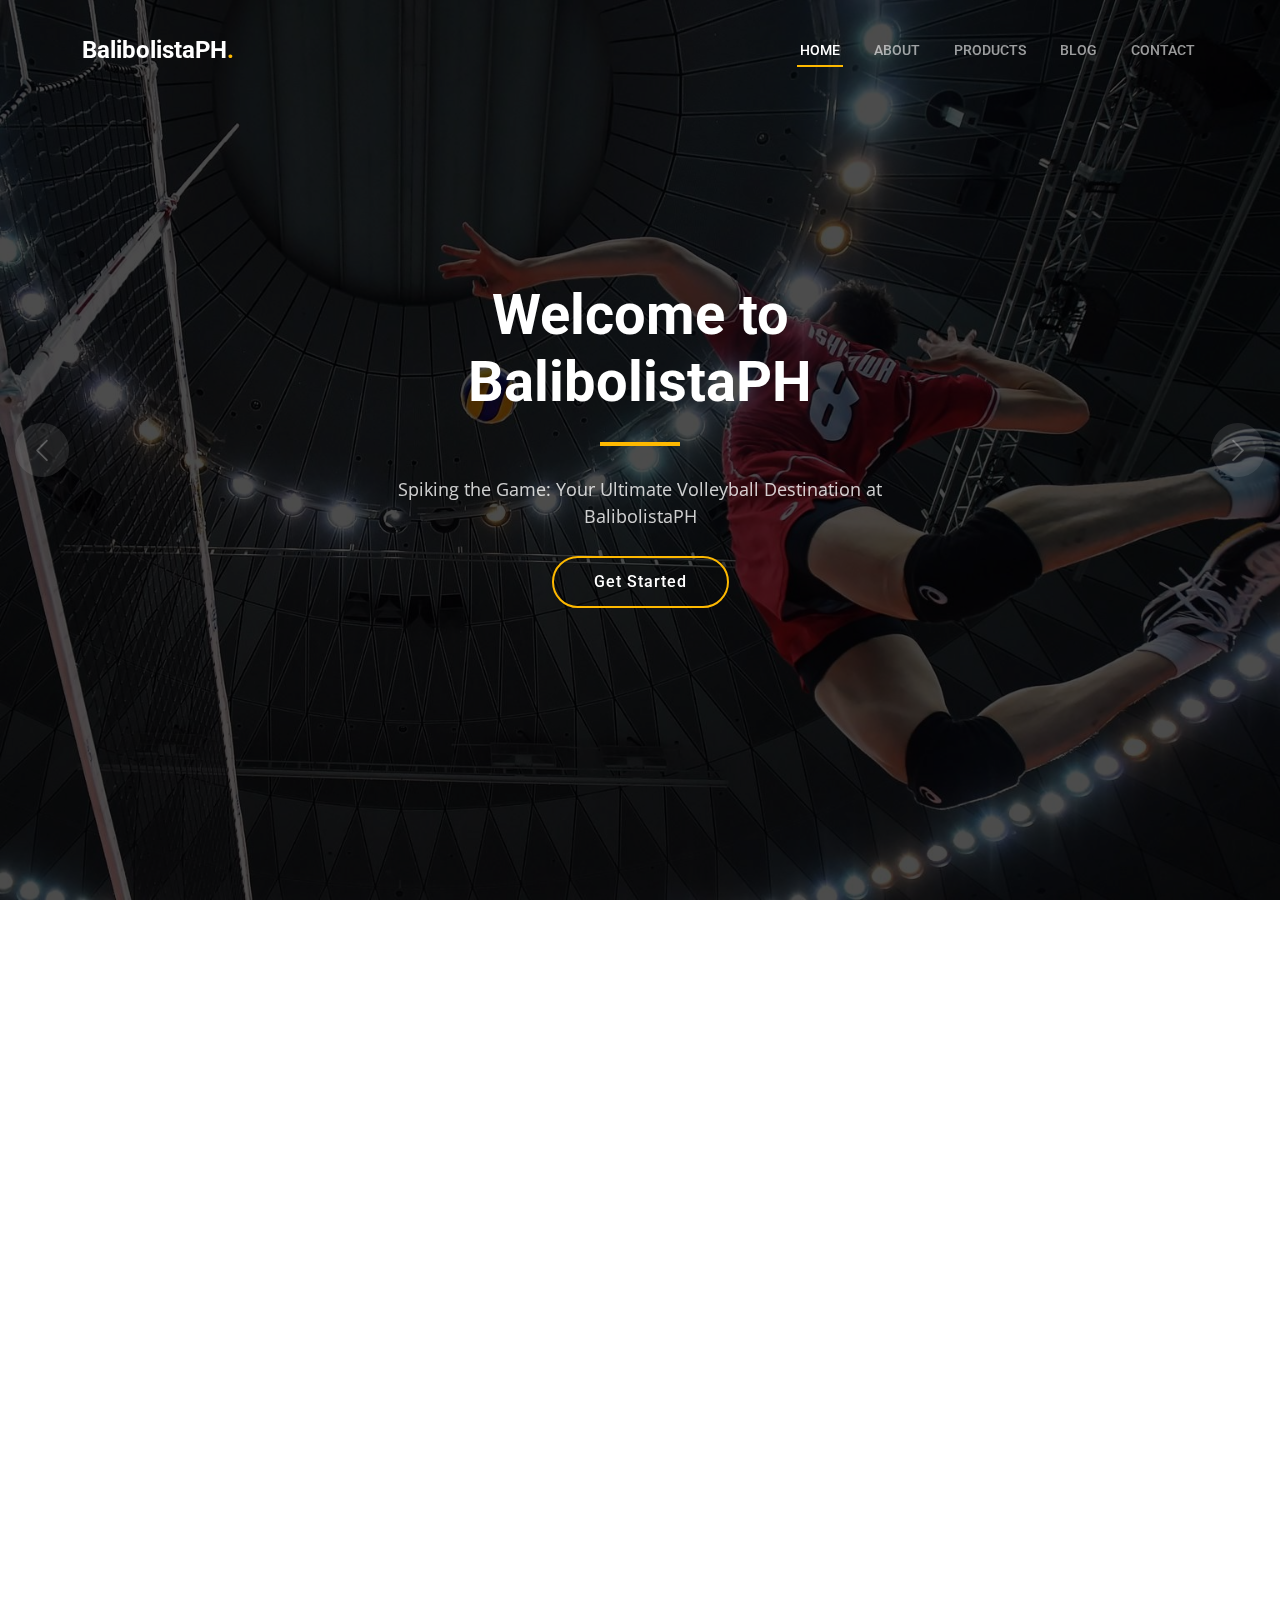
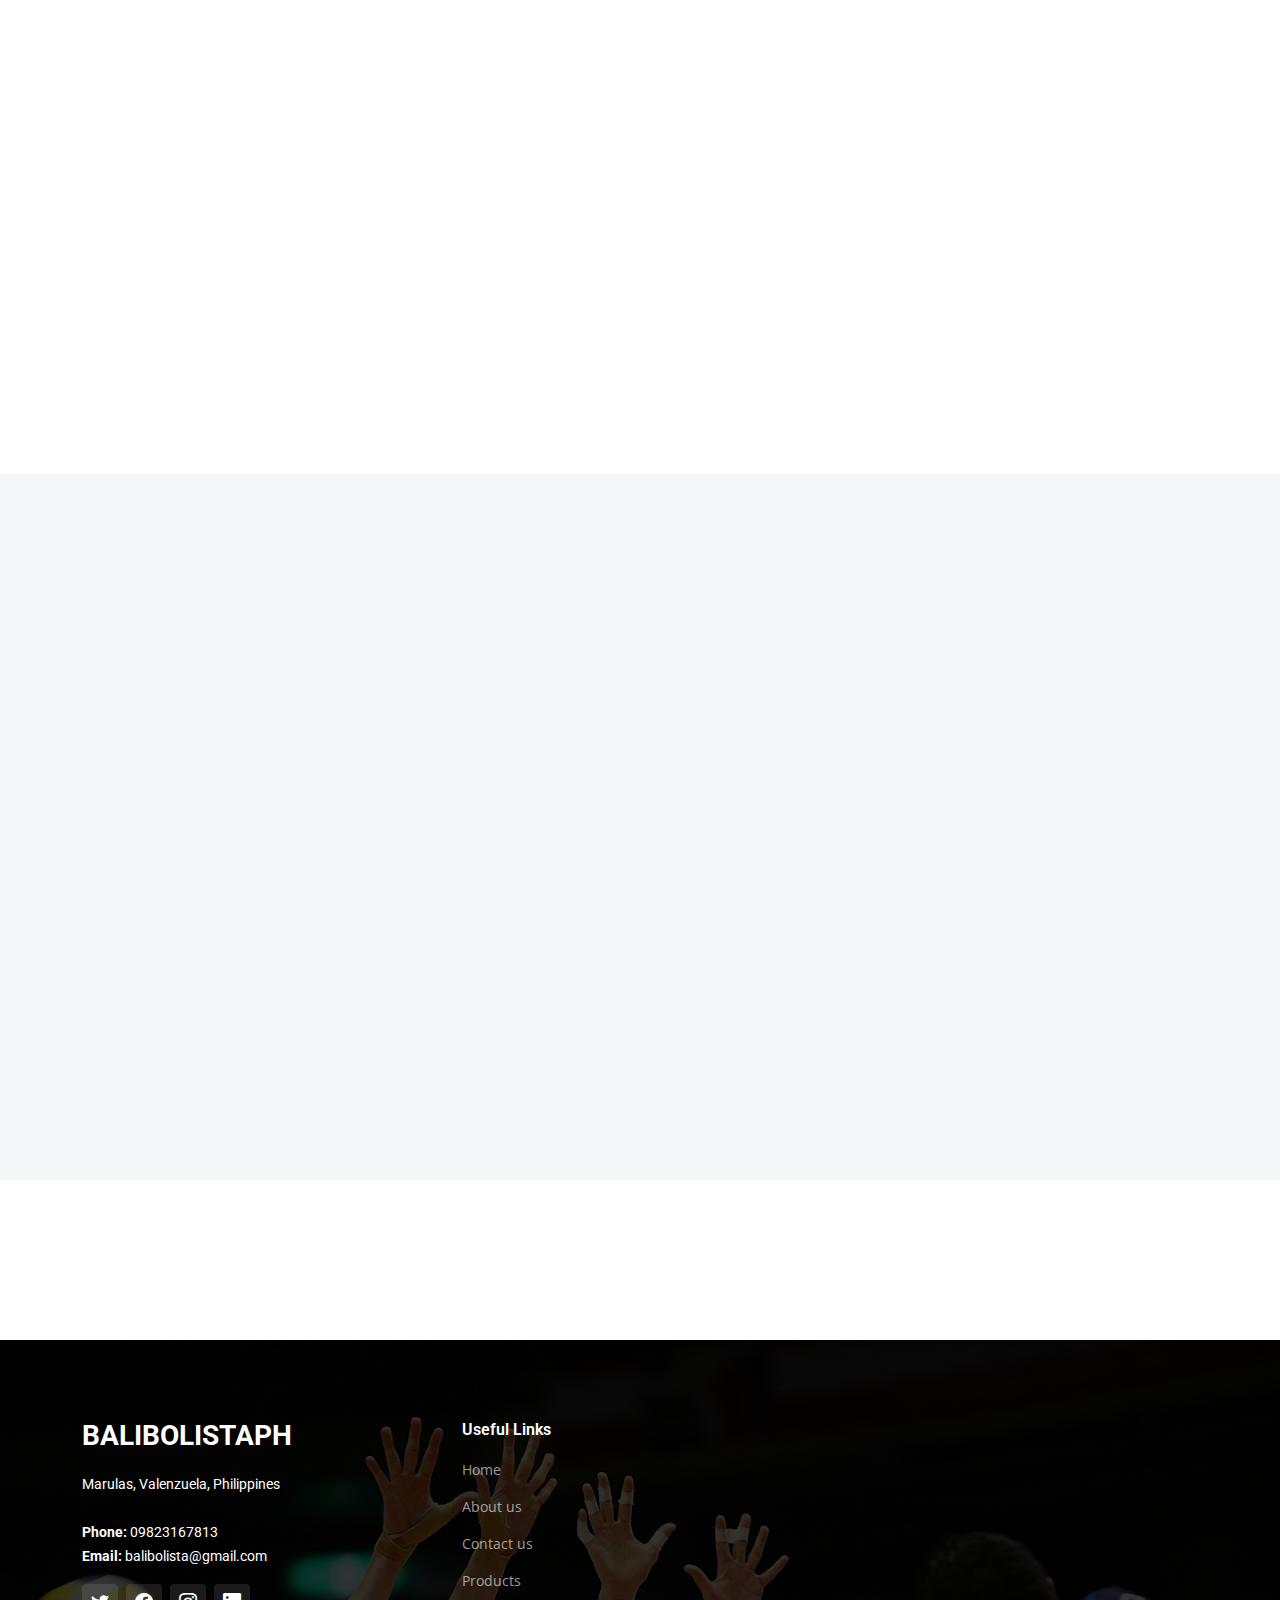
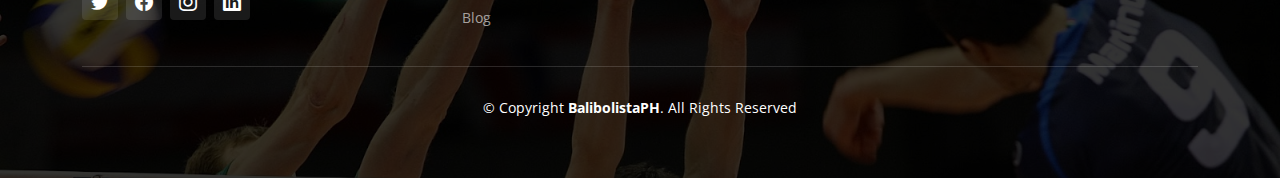
<file: index.html>
<!DOCTYPE html>
<html lang="en">

<head>
  <meta charset="utf-8">
  <meta content="width=device-width, initial-scale=1.0" name="viewport">

  <title>BalibolistaPH</title>
  <meta content="" name="description">
  <meta content="" name="keywords">

  

  <!-- Google Fonts -->
  <link rel="preconnect" href="https://fonts.googleapis.com">
  <link rel="preconnect" href="https://fonts.gstatic.com" crossorigin>
  <link
    href="https://fonts.googleapis.com/css2?family=Open+Sans:ital,wght@0,300;0,400;0,500;0,600;0,700;1,300;1,400;1,600;1,700&family=Roboto:ital,wght@0,300;0,400;0,500;0,600;0,700;1,300;1,400;1,500;1,600;1,700&family=Work+Sans:ital,wght@0,300;0,400;0,500;0,600;0,700;1,300;1,400;1,500;1,600;1,700&display=swap"
    rel="stylesheet">

  <!-- Vendor CSS Files -->
  <link href="assets/vendor/bootstrap/css/bootstrap.min.css" rel="stylesheet">
  <link href="assets/vendor/bootstrap-icons/bootstrap-icons.css" rel="stylesheet">
  <link href="assets/vendor/fontawesome-free/css/all.min.css" rel="stylesheet">
  <link href="assets/vendor/aos/aos.css" rel="stylesheet">
  <link href="assets/vendor/glightbox/css/glightbox.min.css" rel="stylesheet">
  <link href="assets/vendor/swiper/swiper-bundle.min.css" rel="stylesheet">

  <!-- Template Main CSS File -->
  <link href="assets/css/main.css" rel="stylesheet">

  <!-- =======================================================
  * Template Name: UpConstruction - v1.3.0
  * Template URL: https://bootstrapmade.com/upconstruction-bootstrap-construction-website-template/
  * Author: BootstrapMade.com
  * License: https://bootstrapmade.com/license/
  ======================================================== -->
  <link rel="icon" href="assets/img/volleyball-icon.png">
</head>

<body>

  <!-- ======= Header ======= -->
  <header id="header" class="header d-flex align-items-center">
    <div class="container-fluid container-xl d-flex align-items-center justify-content-between">

      <a href="index.html" class="logo d-flex align-items-center">
        <!-- Uncomment the line below if you also wish to use an image logo -->
        <!-- <img src="assets/img/logo.png" alt=""> -->
        <h1>BalibolistaPH<span>.</span></h1>
      </a>

      <i class="mobile-nav-toggle mobile-nav-show bi bi-list"></i>
      <i class="mobile-nav-toggle mobile-nav-hide d-none bi bi-x"></i>
      <nav id="navbar" class="navbar">
        <ul>
          <li><a href="index.html" class="active">Home</a></li>
          <li><a href="about.html">About</a></li>
          <li><a href="products.html">Products</a></li>
          <li><a href="blog.html">Blog</a></li>
          <li><a href="contact.html">Contact</a></li>
        </ul>
      </nav><!-- .navbar -->

    </div>
  </header><!-- End Header -->

  <!-- ======= Hero Section ======= -->
  <section id="hero" class="hero">

    <div class="info d-flex align-items-center">
      <div class="container">
        <div class="row justify-content-center">
          <div class="col-lg-6 text-center">
            <h2 data-aos="fade-down">Welcome to <span>BalibolistaPH</span></h2>
            <p data-aos="fade-up">Spiking the Game: Your Ultimate Volleyball Destination at BalibolistaPH</p>
            <a data-aos="fade-up" data-aos-delay="200" href="products.html" class="btn-get-started">Get Started</a>
          </div>
        </div>
      </div>
    </div>

    <div id="hero-carousel" class="carousel slide" data-bs-ride="carousel" data-bs-interval="5000">

      <div class="carousel-item active" style="background-image: url(assets/img/hero-carousel/hero-carousel-1.jpg)">
      </div>
      <div class="carousel-item" style="background-image: url(assets/img/hero-carousel/hero-carousel-2.jpg)"></div>
      <div class="carousel-item" style="background-image: url(assets/img/hero-carousel/hero-carousel-3.png)"></div>
      <div class="carousel-item" style="background-image: url(assets/img/hero-carousel/hero-carousel-4.jpg)"></div>
      <div class="carousel-item" style="background-image: url(assets/img/hero-carousel/hero-carousel-5.jpg)"></div>

      <a class="carousel-control-prev" href="#hero-carousel" role="button" data-bs-slide="prev">
        <span class="carousel-control-prev-icon bi bi-chevron-left" aria-hidden="true"></span>
      </a>

      <a class="carousel-control-next" href="#hero-carousel" role="button" data-bs-slide="next">
        <span class="carousel-control-next-icon bi bi-chevron-right" aria-hidden="true"></span>
      </a>

    </div>

  </section><!-- End Hero Section -->

  <main id="main">

    

        </div>

      </div>
    </section><!-- End Get Started Section -->

    <!-- ======= Constructions Section ======= -->
    <section id="constructions" class="constructions">
      <div class="container" data-aos="fade-up">

        <div class="section-header">
          <h2>Products</h2>
          <p>Elevate Your Play with Volleyball Products That Ace!</p>
        </div>

        <div class="row gy-4">

          <div class="col-lg-6" data-aos="fade-up" data-aos-delay="100">
            <div class="card-item">
              <div class="row">
                <div class="col-xl-5">
                  <div class="card-bg" style="background-image: url(assets/img/product-1.jpeg);"></div>
                </div>
                <div class="col-xl-7 d-flex align-items-center">
                  <div class="card-body">
                    <h4 class="card-title">Volleyball Jersey</h4>
                    <p>Elevate your on-court style with our premium volleyball jerseys. Crafted for both performance and aesthetics, our jerseys combine quality, comfort, and cutting-edge 
                      design to help you look and play your best on the volleyball court. Whether you're a competitive player or a passionate fan, our volleyball jerseys are your ticket 
                      to standout style and peak performance.</p>
                  </div>
                </div>
              </div>
            </div>
          </div><!-- End Card Item -->

          <div class="col-lg-6" data-aos="fade-up" data-aos-delay="200">
            <div class="card-item">
              <div class="row">
                <div class="col-xl-5">
                  <div class="card-bg" style="background-image: url(assets/img/product-2.jpg);"></div>
                </div>
                <div class="col-xl-7 d-flex align-items-center">
                  <div class="card-body">
                    <h4 class="card-title">Volleyball Equipment</h4>
                    <p>Dive into excellence with our top-notch volleyball equipment products. Designed to enhance your game, our gear blends innovation, durability, and precision engineering.
                       From nets that set the standard to balls that ensure perfect serves, our volleyball equipment is your essential toolkit for training and competition. </p>
                  </div>
                </div>
              </div>
            </div>
          </div><!-- End Card Item -->

          <div class="col-lg-6" data-aos="fade-up" data-aos-delay="300">
            <div class="card-item">
              <div class="row">
                <div class="col-xl-5">
                  <div class="card-bg" style="background-image: url(assets/img/product-3.png);"></div>
                </div>
                <div class="col-xl-7 d-flex align-items-center">
                  <div class="card-body">
                    <h4 class="card-title">Volleyball Shoes</h4>
                    <p>Step up your game with our volleyball shoes – where performance meets style. Engineered for agility, stability, and comfort, our volleyball footwear is designed to 
                      boost your on-court prowess. With superior grip, cushioning, and support, our shoes ensure you stay quick on your feet and maintain your edge during every spike, 
                      serve, and dive. Elevate your play with the perfect pair of volleyball shoes.</p>
                  </div>
                </div>
              </div>
            </div>
          </div><!-- End Card Item -->

          <div class="col-lg-6" data-aos="fade-up" data-aos-delay="400">
            <div class="card-item">
              <div class="row">
                <div class="col-xl-5">
                  <div class="card-bg" style="background-image: url(assets/img/product-4.jpg);"></div>
                </div>
                <div class="col-xl-7 d-flex align-items-center">
                  <div class="card-body">
                    <h4 class="card-title">Tumbler</h4>
                    <p>Stay hydrated in style with our volleyball-themed tumblers. These versatile companions are not only perfect for keeping your drinks at the ideal temperature, 
                      but they also showcase your love for the game. Whether you're on the court or on the go, our tumblers keep you refreshed and energized, making every sip a slam dunk. 
                      Choose performance, choose style, choose our volleyball tumblers.</p>
                  </div>
                </div>
              </div>
            </div>
          </div><!-- End Card Item -->

        </div>

      </div>
    </section><!-- End Constructions Section -->

    

    


    <!-- ======= Testimonials Section ======= -->
    <section id="testimonials" class="testimonials section-bg">
      <div class="container" data-aos="fade-up">

        <div class="section-header">
          <h2>Testimonials</h2>
          <p>Discover Testimonials from Our Valued Customers!</p>
        </div>

        <div class="slides-2 swiper">
          <div class="swiper-wrapper">

            <div class="swiper-slide">
              <div class="testimonial-wrap">
                <div class="testimonial-item">
                  <img src="assets/img/testimonials/testimonials-1.png" class="testimonial-img" alt="">
                  <h3>Alyssa Valdez</h3>
                  <h4>Creamline</h4>
                  <div class="stars">
                    <i class="bi bi-star-fill"></i><i class="bi bi-star-fill"></i><i class="bi bi-star-fill"></i><i
                      class="bi bi-star-fill"></i><i class="bi bi-star-fill"></i>
                  </div>
                  <p>
                    <i class="bi bi-quote quote-icon-left"></i>
                    I love my BalibolistaPH tumbler! It's the perfect companion for my volleyball practices and matches. It keeps my drinks cold and refreshing, and the durable 
                    construction ensures it can withstand the rigors of an active lifestyle. I'm proud to show my love for volleyball with this stylish tumbler.
                    <i class="bi bi-quote quote-icon-right"></i>
                  </p>
                </div>
              </div>
            </div><!-- End testimonial item -->

            <div class="swiper-slide">
              <div class="testimonial-wrap">
                <div class="testimonial-item">
                  <img src="assets/img/testimonials/testimonials-2.jpg" class="testimonial-img" alt="">
                  <h3>Cherry Ann Rondina</h3>
                  <h4>Choco Mucho</h4>
                  <div class="stars">
                    <i class="bi bi-star-fill"></i><i class="bi bi-star-fill"></i><i class="bi bi-star-fill"></i><i
                      class="bi bi-star-fill"></i><i class="bi bi-star-fill"></i>
                  </div>
                  <p>
                    <i class="bi bi-quote quote-icon-left"></i>
                    BalibolistaPH's selection of volleyball equipment is top-notch. I bought a new volleyball and a pair of knee pads for my competitive matches, and they've significantly 
                    improved my performance and comfort during games. The products are reliable, and the customer service is outstanding
                    <i class="bi bi-quote quote-icon-right"></i>
                  </p>
                </div>
              </div>
            </div><!-- End testimonial item -->

            <div class="swiper-slide">
              <div class="testimonial-wrap">
                <div class="testimonial-item">
                  <img src="assets/img/testimonials/testimonials-3.png" class="testimonial-img" alt="">
                  <h3>Erika Raagas</h3>
                  <h4>Akari</h4>
                  <div class="stars">
                    <i class="bi bi-star-fill"></i><i class="bi bi-star-fill"></i><i class="bi bi-star-fill"></i><i
                      class="bi bi-star-fill"></i><i class="bi bi-star-fill"></i>
                  </div>
                  <p>
                    <i class="bi bi-quote quote-icon-left"></i>
                    I love my BalibolistaPH tumbler! It's the perfect companion for my volleyball practices and matches. It keeps my drinks cold and refreshing, and the durable 
                    construction ensures it can withstand the rigors of an active lifestyle. I'm proud to show my love for volleyball with this stylish tumbler.
                    <i class="bi bi-quote quote-icon-right"></i>
                  </p>
                </div>
              </div>
            </div><!-- End testimonial item -->

            

          </div>
          <div class="swiper-pagination"></div>
        </div>

      </div>
    </section><!-- End Testimonials Section -->

    <!-- ======= Recent Blog Posts Section ======= -->
    <section id="recent-blog-posts" class="recent-blog-posts">
      <div class="container" data-aos="fade-up"">

    
    
  

  </main><!-- End #main -->

  
  <!-- ======= Footer ======= -->
  <footer id="footer" class="footer">

    <div class="footer-content position-relative">
      <div class="container">
        <div class="row">

          <div class="col-lg-4 col-md-6">
            <div class="footer-info">
              <h3>BalibolistaPH</h3>
              <p>
                Marulas, Valenzuela, Philippines<br><br>
                <strong>Phone:</strong> 09823167813<br>
                <strong>Email:</strong> balibolista@gmail.com<br>
              </p>
              <div class="social-links d-flex mt-3">
                <a href="#" class="d-flex align-items-center justify-content-center"><i class="bi bi-twitter"></i></a>
                <a href="#" class="d-flex align-items-center justify-content-center"><i class="bi bi-facebook"></i></a>
                <a href="#" class="d-flex align-items-center justify-content-center"><i class="bi bi-instagram"></i></a>
                <a href="#" class="d-flex align-items-center justify-content-center"><i class="bi bi-linkedin"></i></a>
              </div>
            </div>
          </div><!-- End footer info column-->

          <div class="col-lg-2 col-md-3 footer-links">
            <h4>Useful Links</h4>
            <ul>
              <li><a href="index.html">Home</a></li>
              <li><a href="about.html">About us</a></li>
              <li><a href="contact.html">Contact us</a></li>
              <li><a href="products.html">Products</a></li>
              <li><a href="blog.html">Blog</a></li>
            </ul>
          </div><!-- End footer links column-->

          

        </div>
      </div>
    </div>

    <div class="footer-legal text-center position-relative">
      <div class="container">
        <div class="copyright">
          &copy; Copyright <strong><span>BalibolistaPH</span></strong>. All Rights Reserved
        </div>
      </div>
    </div>

  </footer>
  <!-- End Footer -->

  <a href="#" class="scroll-top d-flex align-items-center justify-content-center"><i
      class="bi bi-arrow-up-short"></i></a>

  <div id="preloader"></div>

  <!-- Vendor JS Files -->
  <script src="assets/vendor/bootstrap/js/bootstrap.bundle.min.js"></script>
  <script src="assets/vendor/aos/aos.js"></script>
  <script src="assets/vendor/glightbox/js/glightbox.min.js"></script>
  <script src="assets/vendor/isotope-layout/isotope.pkgd.min.js"></script>
  <script src="assets/vendor/swiper/swiper-bundle.min.js"></script>
  <script src="assets/vendor/purecounter/purecounter_vanilla.js"></script>
  <script src="assets/vendor/php-email-form/validate.js"></script>

  <!-- Template Main JS File -->
  <script src="assets/js/main.js"></script>

</body>

</html>
</file>
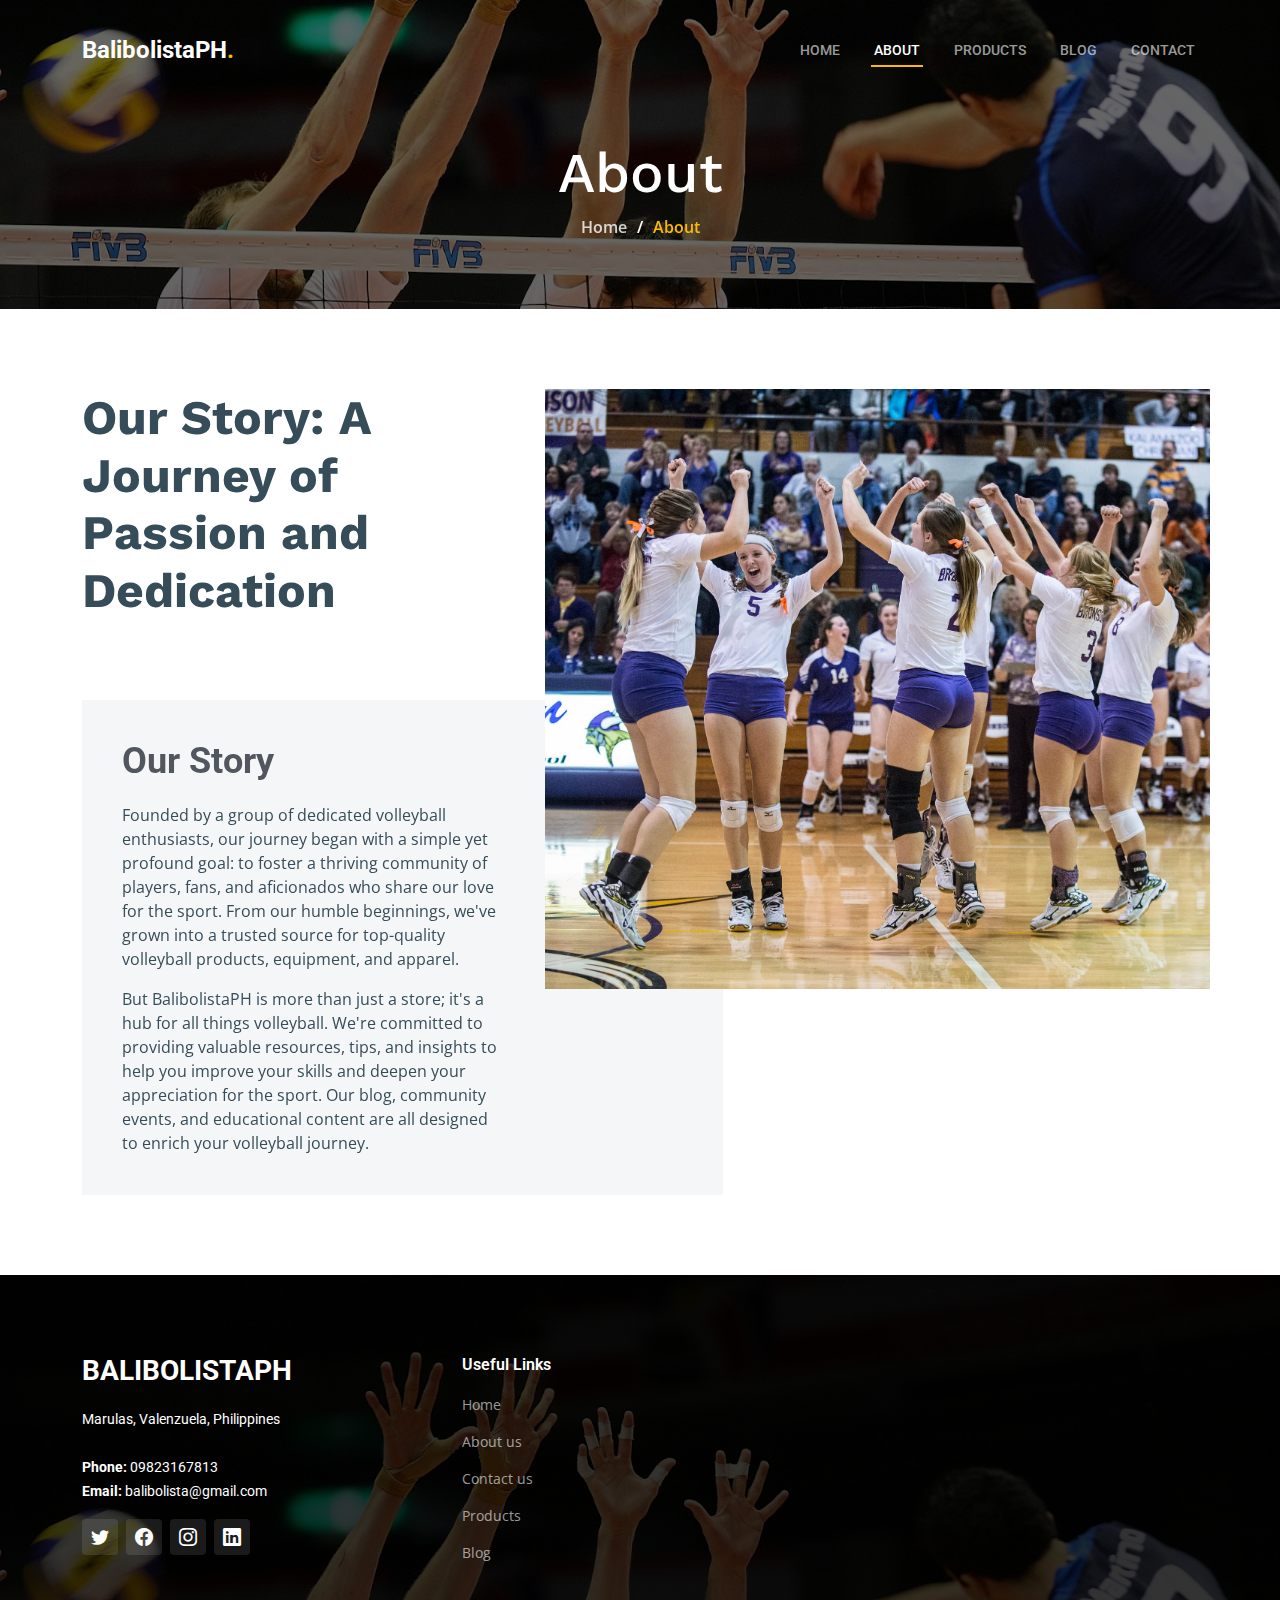
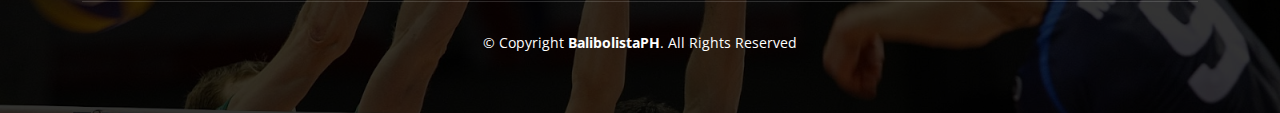
<file: about.html>
<!DOCTYPE html>
<html lang="en">

<head>
  <meta charset="utf-8">
  <meta content="width=device-width, initial-scale=1.0" name="viewport">

  <title>BalibolistaPH</title>
  <meta content="" name="description">
  <meta content="" name="keywords">

  

  <!-- Google Fonts -->
  <link rel="preconnect" href="https://fonts.googleapis.com">
  <link rel="preconnect" href="https://fonts.gstatic.com" crossorigin>
  <link
    href="https://fonts.googleapis.com/css2?family=Open+Sans:ital,wght@0,300;0,400;0,500;0,600;0,700;1,300;1,400;1,600;1,700&family=Roboto:ital,wght@0,300;0,400;0,500;0,600;0,700;1,300;1,400;1,500;1,600;1,700&family=Work+Sans:ital,wght@0,300;0,400;0,500;0,600;0,700;1,300;1,400;1,500;1,600;1,700&display=swap"
    rel="stylesheet">

  <!-- Vendor CSS Files -->
  <link href="assets/vendor/bootstrap/css/bootstrap.min.css" rel="stylesheet">
  <link href="assets/vendor/bootstrap-icons/bootstrap-icons.css" rel="stylesheet">
  <link href="assets/vendor/fontawesome-free/css/all.min.css" rel="stylesheet">
  <link href="assets/vendor/aos/aos.css" rel="stylesheet">
  <link href="assets/vendor/glightbox/css/glightbox.min.css" rel="stylesheet">
  <link href="assets/vendor/swiper/swiper-bundle.min.css" rel="stylesheet">
  <link rel="icon" href="assets/img/volleyball-icon.png">

  <!-- Template Main CSS File -->
  <link href="assets/css/main.css" rel="stylesheet">

  <!-- =======================================================
  * Template Name: UpConstruction - v1.3.0
  * Template URL: https://bootstrapmade.com/upconstruction-bootstrap-construction-website-template/
  * Author: BootstrapMade.com
  * License: https://bootstrapmade.com/license/
  ======================================================== -->
</head>

<body>

  <!-- ======= Header ======= -->
  <header id="header" class="header d-flex align-items-center">
    <div class="container-fluid container-xl d-flex align-items-center justify-content-between">

      <a href="index.html" class="logo d-flex align-items-center">
        <!-- Uncomment the line below if you also wish to use an image logo -->
        <!-- <img src="assets/img/logo.png" alt=""> -->
        <h1>BalibolistaPH<span>.</span></h1>
      </a>

      <i class="mobile-nav-toggle mobile-nav-show bi bi-list"></i>
      <i class="mobile-nav-toggle mobile-nav-hide d-none bi bi-x"></i>
      <nav id="navbar" class="navbar">
        <ul>
          <li><a href="index.html">Home</a></li>
          <li><a href="about.html" class="active">About</a></li>
          <li><a href="products.html">Products</a></li>
          <li><a href="blog.html">Blog</a></li>
          <li><a href="contact.html">Contact</a></li>
        </ul>
      </nav><!-- .navbar -->

    </div>
  </header><!-- End Header -->

  <main id="main">

    <!-- ======= Breadcrumbs ======= -->
    <div class="breadcrumbs d-flex align-items-center" style="background-image: url('assets/img/spike.jpg');">
      <div class="container position-relative d-flex flex-column align-items-center" data-aos="fade">

        <h2>About</h2>
        <ol>
          <li><a href="index.html">Home</a></li>
          <li>About</li>
        </ol>

      </div>
    </div><!-- End Breadcrumbs -->

    <!-- ======= About Section ======= -->
    <section id="about" class="about">
      <div class="container" data-aos="fade-up">

        <div class="row position-relative">

          <div class="col-lg-7 about-img" style="background-image: url(assets/img/about.jpg);"></div>

          <div class="col-lg-7">
            <h2>Our Story: A Journey of Passion and Dedication</h2>
            <div class="our-story">
              <h3>Our Story</h3>
              <p>Founded by a group of dedicated volleyball enthusiasts, our journey began with a simple yet profound goal: to foster a thriving community of players, fans, and aficionados
                 who share our love for the sport. From our humble beginnings, we've grown into a trusted source for top-quality volleyball products, equipment, and apparel.</p>
              <p>But BalibolistaPH is more than just a store; it's a hub for all things volleyball. We're committed to providing valuable resources, tips, and insights to help you improve 
                your skills and deepen your appreciation for the sport. Our blog, community events, and educational content are all designed to enrich your volleyball journey.</p>

             
            </div>
          </div>

        </div>

      </div>
    </section>
    <!-- End About Section -->

   

  </main><!-- End #main -->

  

  <!-- ======= Footer ======= -->
  <footer id="footer" class="footer">

    <div class="footer-content position-relative">
      <div class="container">
        <div class="row">

          <div class="col-lg-4 col-md-6">
            <div class="footer-info">
              <h3>BalibolistaPH</h3>
              <p>
                Marulas, Valenzuela, Philippines<br><br>
                <strong>Phone:</strong> 09823167813<br>
                <strong>Email:</strong> balibolista@gmail.com<br>
              </p>
              <div class="social-links d-flex mt-3">
                <a href="#" class="d-flex align-items-center justify-content-center"><i class="bi bi-twitter"></i></a>
                <a href="#" class="d-flex align-items-center justify-content-center"><i class="bi bi-facebook"></i></a>
                <a href="#" class="d-flex align-items-center justify-content-center"><i class="bi bi-instagram"></i></a>
                <a href="#" class="d-flex align-items-center justify-content-center"><i class="bi bi-linkedin"></i></a>
              </div>
            </div>
          </div><!-- End footer info column-->

          <div class="col-lg-2 col-md-3 footer-links">
            <h4>Useful Links</h4>
            <ul>
              <li><a href="index.html">Home</a></li>
              <li><a href="about.html">About us</a></li>
              <li><a href="contact.html">Contact us</a></li>
              <li><a href="products.html">Products</a></li>
              <li><a href="blog.html">Blog</a></li>
            </ul>
          </div><!-- End footer links column-->

          

        </div>
      </div>
    </div>

    <div class="footer-legal text-center position-relative">
      <div class="container">
        <div class="copyright">
          &copy; Copyright <strong><span>BalibolistaPH</span></strong>. All Rights Reserved
        </div>
      </div>
    </div>

  </footer>
  <!-- End Footer -->


  <a href="#" class="scroll-top d-flex align-items-center justify-content-center"><i
      class="bi bi-arrow-up-short"></i></a>

  <div id="preloader"></div>

  <!-- Vendor JS Files -->
  <script src="assets/vendor/bootstrap/js/bootstrap.bundle.min.js"></script>
  <script src="assets/vendor/aos/aos.js"></script>
  <script src="assets/vendor/glightbox/js/glightbox.min.js"></script>
  <script src="assets/vendor/isotope-layout/isotope.pkgd.min.js"></script>
  <script src="assets/vendor/swiper/swiper-bundle.min.js"></script>
  <script src="assets/vendor/purecounter/purecounter_vanilla.js"></script>
  <script src="assets/vendor/php-email-form/validate.js"></script>

  <!-- Template Main JS File -->
  <script src="assets/js/main.js"></script>

</body>

</html>
</file>
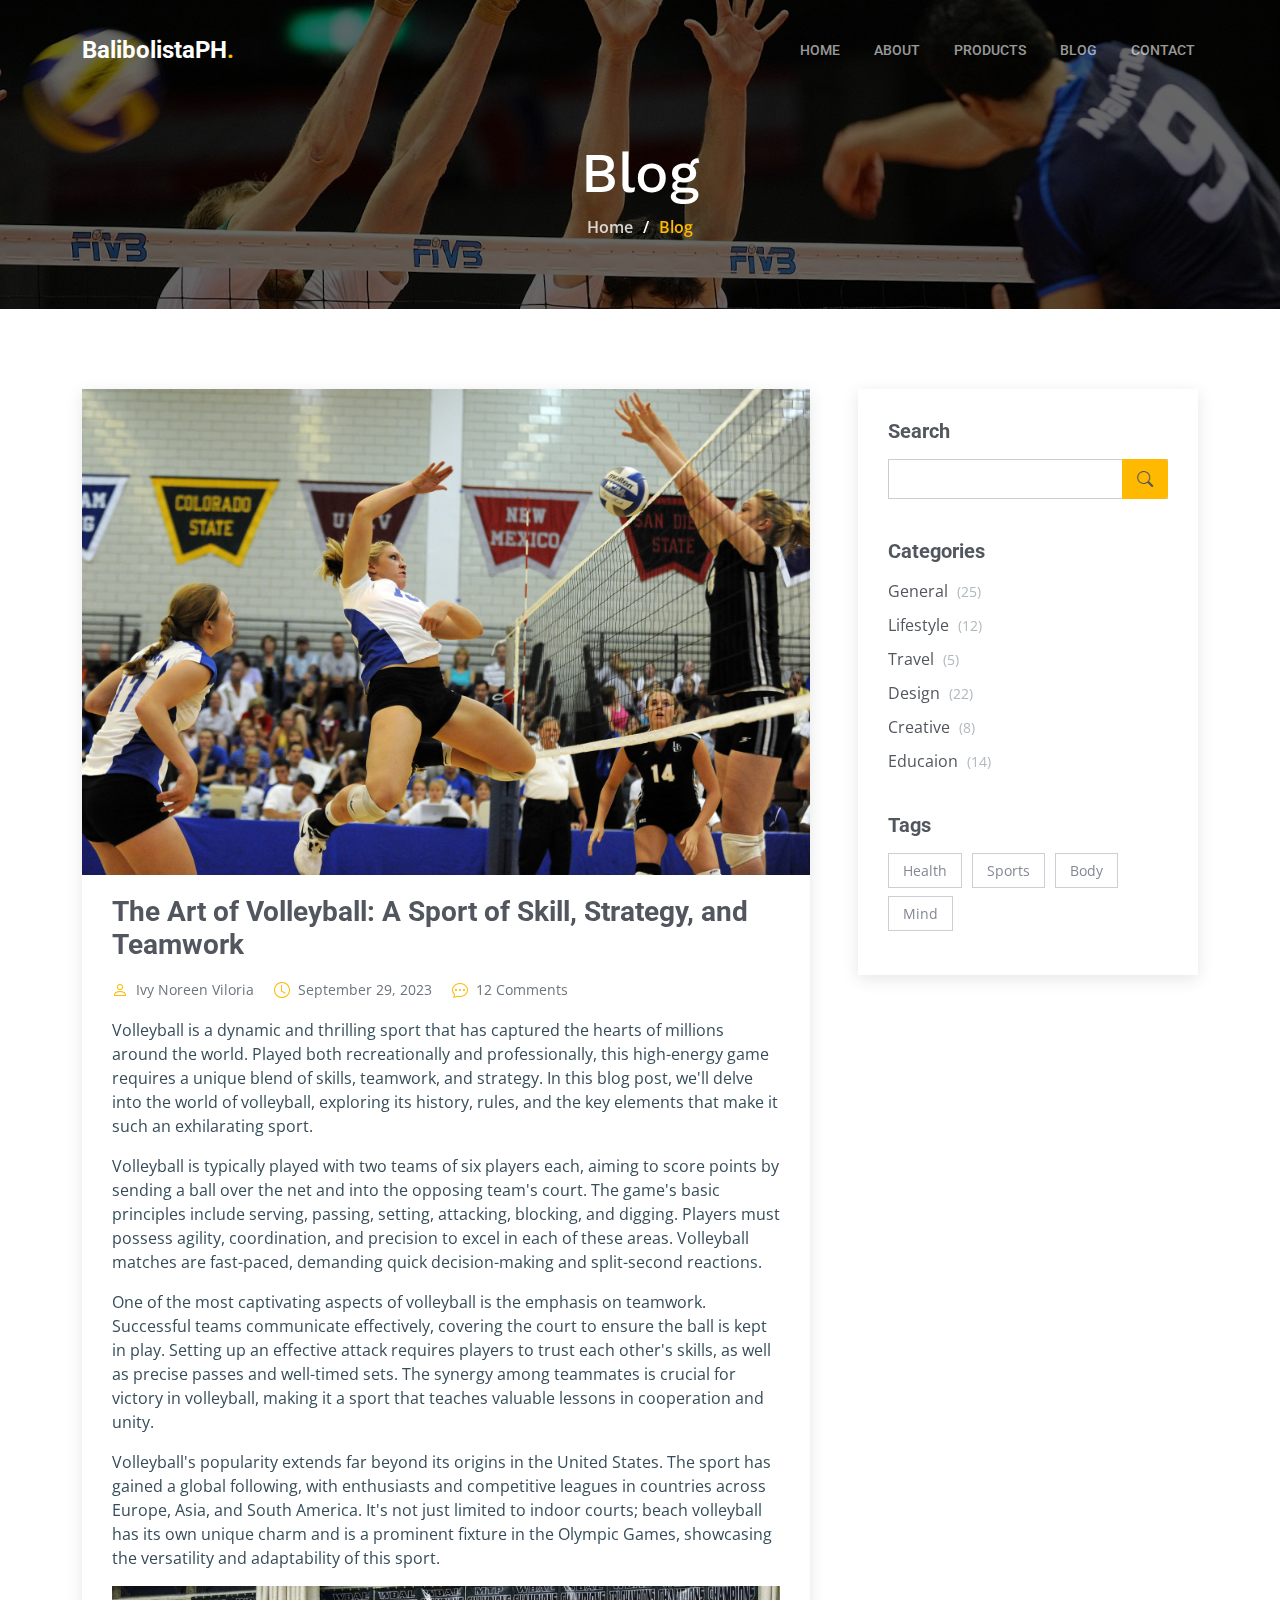
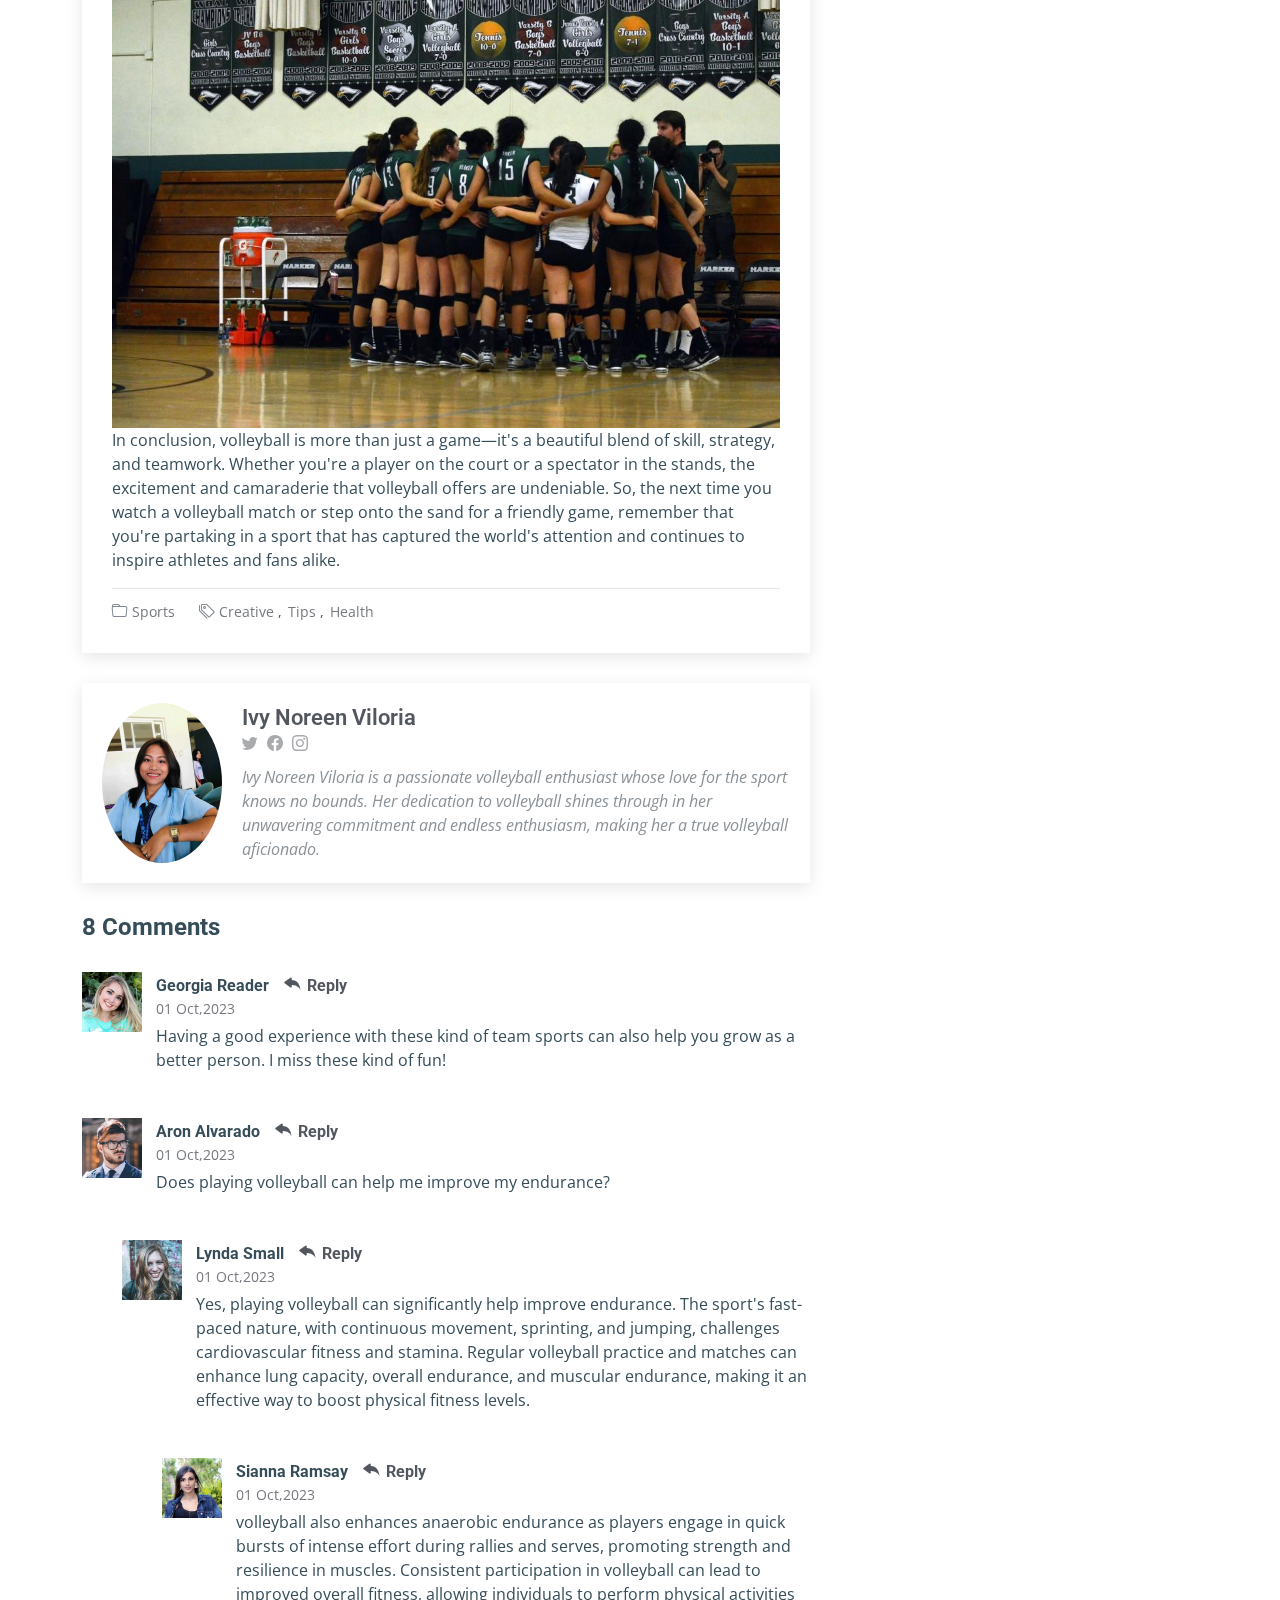
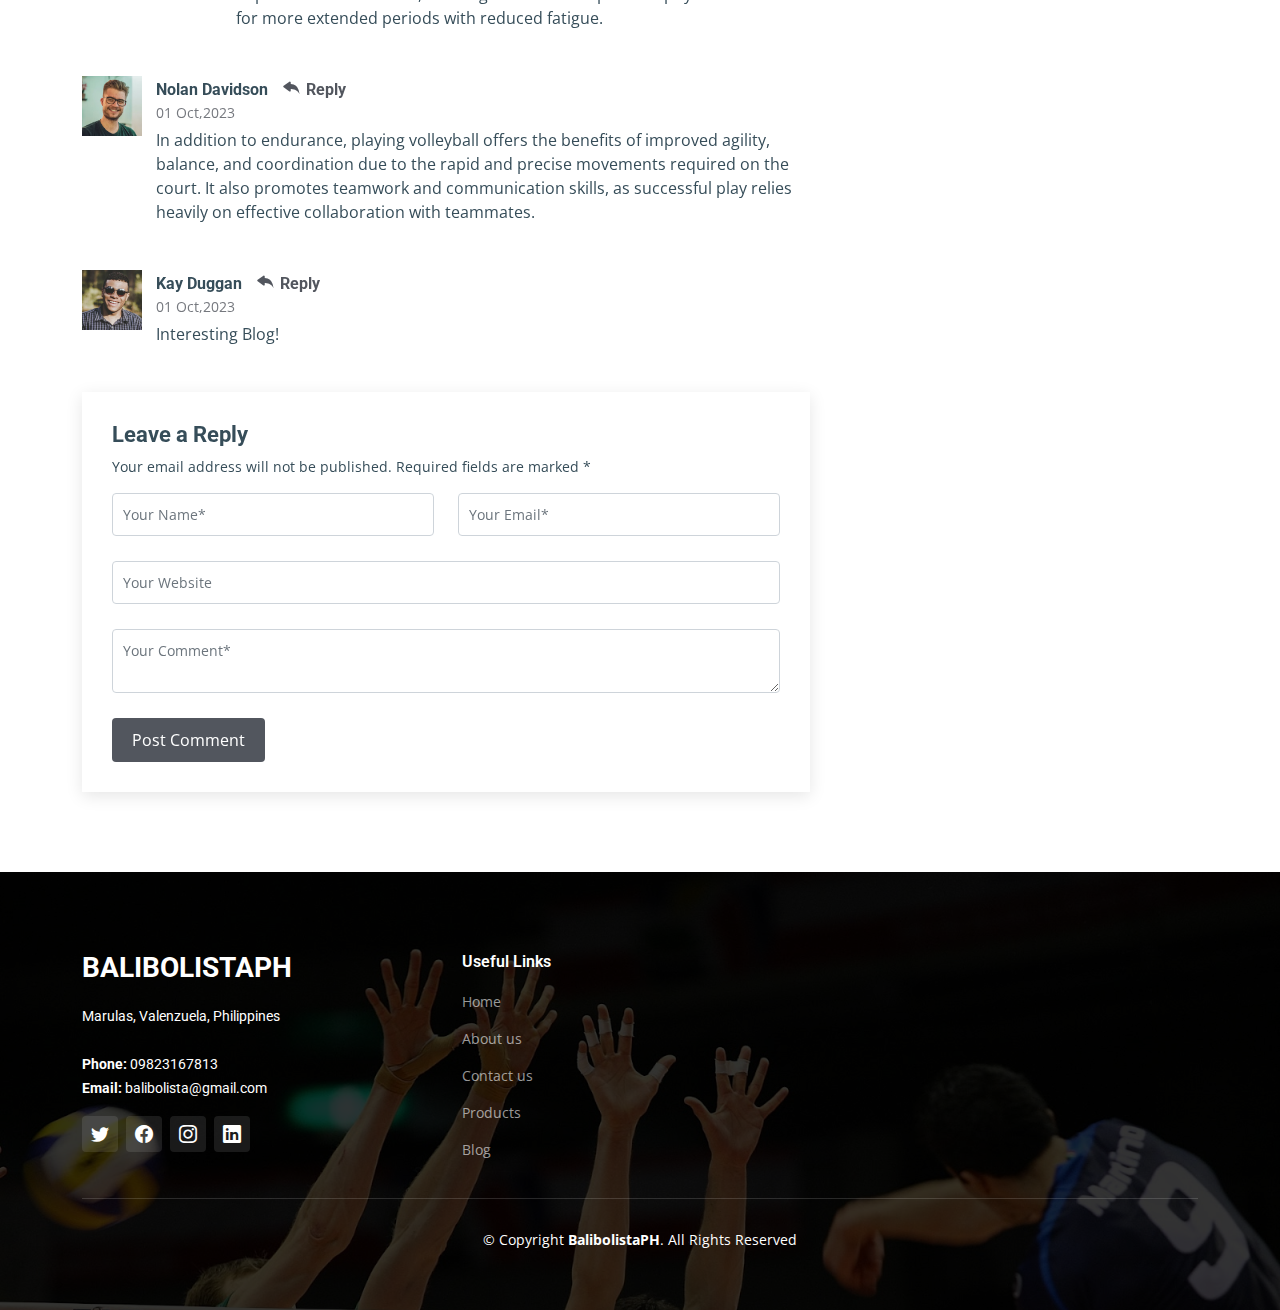
<file: blog.html>
<!DOCTYPE html>
<html lang="en">

<head>
  <meta charset="utf-8">
  <meta content="width=device-width, initial-scale=1.0" name="viewport">

  <title>BalibolistaPH</title>
  <meta content="" name="description">
  <meta content="" name="keywords">

  

  <!-- Google Fonts -->
  <link rel="preconnect" href="https://fonts.googleapis.com">
  <link rel="preconnect" href="https://fonts.gstatic.com" crossorigin>
  <link
    href="https://fonts.googleapis.com/css2?family=Open+Sans:ital,wght@0,300;0,400;0,500;0,600;0,700;1,300;1,400;1,600;1,700&family=Roboto:ital,wght@0,300;0,400;0,500;0,600;0,700;1,300;1,400;1,500;1,600;1,700&family=Work+Sans:ital,wght@0,300;0,400;0,500;0,600;0,700;1,300;1,400;1,500;1,600;1,700&display=swap"
    rel="stylesheet">

  <!-- Vendor CSS Files -->
  <link href="assets/vendor/bootstrap/css/bootstrap.min.css" rel="stylesheet">
  <link href="assets/vendor/bootstrap-icons/bootstrap-icons.css" rel="stylesheet">
  <link href="assets/vendor/fontawesome-free/css/all.min.css" rel="stylesheet">
  <link href="assets/vendor/aos/aos.css" rel="stylesheet">
  <link href="assets/vendor/glightbox/css/glightbox.min.css" rel="stylesheet">
  <link href="assets/vendor/swiper/swiper-bundle.min.css" rel="stylesheet">
  <link rel="icon" href="assets/img/volleyball-icon.png">

  <!-- Template Main CSS File -->
  <link href="assets/css/main.css" rel="stylesheet">

  <!-- =======================================================
  * Template Name: UpConstruction - v1.3.0
  * Template URL: https://bootstrapmade.com/upconstruction-bootstrap-construction-website-template/
  * Author: BootstrapMade.com
  * License: https://bootstrapmade.com/license/
  ======================================================== -->
</head>

<body>

  <!-- ======= Header ======= -->
  <header id="header" class="header d-flex align-items-center">
    <div class="container-fluid container-xl d-flex align-items-center justify-content-between">

      <a href="index.html" class="logo d-flex align-items-center">
        <!-- Uncomment the line below if you also wish to use an image logo -->
        <!-- <img src="assets/img/logo.png" alt=""> -->
        <h1>BalibolistaPH<span>.</span></h1>
      </a>

      <i class="mobile-nav-toggle mobile-nav-show bi bi-list"></i>
      <i class="mobile-nav-toggle mobile-nav-hide d-none bi bi-x"></i>
      <nav id="navbar" class="navbar">
        <ul>
          <li><a href="index.html">Home</a></li>
          <li><a href="about.html">About</a></li>
          <li><a href="products.html">Products</a></li>
          <li><a href="blog.html">Blog</a></li>
           <li><a href="contact.html">Contact</a></li>
        </ul>
      </nav><!-- .navbar -->

    </div>
  </header><!-- End Header -->

  <main id="main">

    <!-- ======= Breadcrumbs ======= -->
    <div class="breadcrumbs d-flex align-items-center" style="background-image: url('assets/img/spike.jpg');">
      <div class="container position-relative d-flex flex-column align-items-center" data-aos="fade">

        <h2>Blog</h2>
        <ol>
          <li><a href="index.html">Home</a></li>
          <li>Blog</li>
        </ol>

      </div>
    </div><!-- End Breadcrumbs -->

    <!-- ======= Blog Details Section ======= -->
    <section id="blog" class="blog">
      <div class="container" data-aos="fade-up" data-aos-delay="100">

        <div class="row g-5">

          <div class="col-lg-8">

            <article class="blog-details">

              <div class="post-img">
                <img src="assets/img/blog/blog-1.jpg" alt="" class="img-fluid">
              </div>

              <h2 class="title">The Art of Volleyball: A Sport of Skill, Strategy, and Teamwork</h2>

              <div class="meta-top">
                <ul>
                  <li class="d-flex align-items-center"><i class="bi bi-person"></i> <a href="blog-details.html">Ivy Noreen Viloria</a></li>
                  <li class="d-flex align-items-center"><i class="bi bi-clock"></i> <a href="blog-details.html"><time
                        datetime="2020-01-01">September 29, 2023</time></a></li>
                  <li class="d-flex align-items-center"><i class="bi bi-chat-dots"></i> <a href="blog-details.html">12
                      Comments</a></li>
                </ul>
              </div><!-- End meta top -->

              <div class="content">
                <p>
                  Volleyball is a dynamic and thrilling sport that has captured the hearts of millions around the world. Played both recreationally and professionally, this high-energy 
                  game requires a unique blend of skills, teamwork, and strategy. In this blog post, we'll delve into the world of volleyball, exploring its history, rules, and the key 
                  elements that make it such an exhilarating sport.
                </p>

                <p>
                  Volleyball is typically played with two teams of six players each, aiming to score points by sending a ball over the net and into the opposing team's court. 
                  The game's basic principles include serving, passing, setting, attacking, blocking, and digging. Players must possess agility, coordination, and precision to excel 
                  in each of these areas. Volleyball matches are fast-paced, demanding quick decision-making and split-second reactions.
                </p>

                <p>
                  One of the most captivating aspects of volleyball is the emphasis on teamwork. Successful teams communicate effectively, covering the court to ensure the ball is kept 
                  in play. Setting up an effective attack requires players to trust each other's skills, as well as precise passes and well-timed sets. The synergy among teammates is 
                  crucial for victory in volleyball, making it a sport that teaches valuable lessons in cooperation and unity.
                </p>

                <p>
                  Volleyball's popularity extends far beyond its origins in the United States. The sport has gained a global following, with enthusiasts and competitive leagues in countries 
                  across Europe, Asia, and South America. It's not just limited to indoor courts; beach volleyball has its own unique charm and is a prominent fixture in the Olympic Games, 
                  showcasing the versatility and adaptability of this sport.
                </p>
                <img src="assets/img/blog/blog-inside-post.jpg" class="img-fluid" alt="">

                
                <p>
                  In conclusion, volleyball is more than just a game—it's a beautiful blend of skill, strategy, and teamwork. Whether you're a player on the court or a spectator in 
                  the stands, the excitement and camaraderie that volleyball offers are undeniable. So, the next time you watch a volleyball match or step onto the sand for a friendly
                   game, remember that you're partaking in a sport that has captured the world's attention and continues to inspire athletes and fans alike.
                </p>

              </div><!-- End post content -->

              <div class="meta-bottom">
                <i class="bi bi-folder"></i>
                <ul class="cats">
                  <li><a href="#">Sports</a></li>
                </ul>

                <i class="bi bi-tags"></i>
                <ul class="tags">
                  <li><a href="#">Creative</a></li>
                  <li><a href="#">Tips</a></li>
                  <li><a href="#">Health</a></li>
                </ul>
              </div><!-- End meta bottom -->

            </article><!-- End blog post -->

            <div class="post-author d-flex align-items-center">
              <img src="assets/img/blog/blog-author.jpg" class="rounded-circle flex-shrink-0" alt="">
              <div>
                <h4>Ivy Noreen Viloria</h4>
                <div class="social-links">
                  <a href="https://twitters.com/#"><i class="bi bi-twitter"></i></a>
                  <a href="https://facebook.com/#"><i class="bi bi-facebook"></i></a>
                  <a href="https://instagram.com/#"><i class="biu bi-instagram"></i></a>
                </div>
                <p>
                  Ivy Noreen Viloria is a passionate volleyball enthusiast whose love for the sport knows no bounds. Her dedication to volleyball shines through in her unwavering commitment and endless enthusiasm, making her a true volleyball aficionado.
                </p>
              </div>
            </div><!-- End post author -->

            <div class="comments">

              <h4 class="comments-count">8 Comments</h4>

              <div id="comment-1" class="comment">
                <div class="d-flex">
                  <div class="comment-img"><img src="assets/img/blog/comments-1.jpg" alt=""></div>
                  <div>
                    <h5><a href="">Georgia Reader</a> <a href="#" class="reply"><i class="bi bi-reply-fill"></i>
                        Reply</a></h5>
                    <time datetime="2020-01-01">01 Oct,2023</time>
                    <p>
                      Having a good experience with these kind of team sports can also help you grow
                      as a better person. I miss these kind of fun!
                    </p>
                  </div>
                </div>
              </div><!-- End comment #1 -->

              <div id="comment-2" class="comment">
                <div class="d-flex">
                  <div class="comment-img"><img src="assets/img/blog/comments-2.jpg" alt=""></div>
                  <div>
                    <h5><a href="">Aron Alvarado</a> <a href="#" class="reply"><i class="bi bi-reply-fill"></i>
                        Reply</a></h5>
                    <time datetime="2020-01-01">01 Oct,2023</time>
                    <p>
                      Does playing volleyball can help me improve my endurance?
                    </p>
                  </div>
                </div>

                <div id="comment-reply-1" class="comment comment-reply">
                  <div class="d-flex">
                    <div class="comment-img"><img src="assets/img/blog/comments-3.jpg" alt=""></div>
                    <div>
                      <h5><a href="">Lynda Small</a> <a href="#" class="reply"><i class="bi bi-reply-fill"></i>
                          Reply</a></h5>
                      <time datetime="2020-01-01">01 Oct,2023</time>
                      <p>
                        Yes, playing volleyball can significantly help improve endurance. The sport's fast-paced nature, with continuous movement, sprinting, and jumping, 
                        challenges cardiovascular fitness and stamina. Regular volleyball practice and matches can enhance lung capacity, overall endurance, and muscular endurance,
                         making it an effective way to boost physical fitness levels.
                      </p>
                    </div>
                  </div>

                  <div id="comment-reply-2" class="comment comment-reply">
                    <div class="d-flex">
                      <div class="comment-img"><img src="assets/img/blog/comments-4.jpg" alt=""></div>
                      <div>
                        <h5><a href="">Sianna Ramsay</a> <a href="#" class="reply"><i class="bi bi-reply-fill"></i>
                            Reply</a></h5>
                        <time datetime="2020-01-01">01 Oct,2023</time>
                        <p>
                          volleyball also enhances anaerobic endurance as players engage in quick bursts of intense effort during rallies and serves, promoting strength and resilience in muscles. 
                          Consistent participation in volleyball can lead to improved overall fitness, allowing individuals to perform physical activities for more extended periods with reduced 
                          fatigue.
                        </p>
                      </div>
                    </div>

                  </div><!-- End comment reply #2-->

                </div><!-- End comment reply #1-->

              </div><!-- End comment #2-->

              <div id="comment-3" class="comment">
                <div class="d-flex">
                  <div class="comment-img"><img src="assets/img/blog/comments-5.jpg" alt=""></div>
                  <div>
                    <h5><a href="">Nolan Davidson</a> <a href="#" class="reply"><i class="bi bi-reply-fill"></i>
                        Reply</a></h5>
                    <time datetime="2020-01-01">01 Oct,2023</time>
                    <p>
                      In addition to endurance, playing volleyball offers the benefits of improved agility, balance, and coordination due to the rapid and precise movements required on 
                      the court. It also promotes teamwork and communication skills, as successful play relies heavily on effective collaboration with teammates.
                    </p>
                  </div>
                </div>

              </div><!-- End comment #3 -->

              <div id="comment-4" class="comment">
                <div class="d-flex">
                  <div class="comment-img"><img src="assets/img/blog/comments-6.jpg" alt=""></div>
                  <div>
                    <h5><a href="">Kay Duggan</a> <a href="#" class="reply"><i class="bi bi-reply-fill"></i> Reply</a>
                    </h5>
                    <time datetime="2020-01-01">01 Oct,2023</time>
                    <p>
                     Interesting Blog!
                    </p>
                  </div>
                </div>

              </div><!-- End comment #4 -->

              <div class="reply-form">

                <h4>Leave a Reply</h4>
                <p>Your email address will not be published. Required fields are marked * </p>
                <form action="">
                  <div class="row">
                    <div class="col-md-6 form-group">
                      <input name="name" type="text" class="form-control" placeholder="Your Name*">
                    </div>
                    <div class="col-md-6 form-group">
                      <input name="email" type="text" class="form-control" placeholder="Your Email*">
                    </div>
                  </div>
                  <div class="row">
                    <div class="col form-group">
                      <input name="website" type="text" class="form-control" placeholder="Your Website">
                    </div>
                  </div>
                  <div class="row">
                    <div class="col form-group">
                      <textarea name="comment" class="form-control" placeholder="Your Comment*"></textarea>
                    </div>
                  </div>
                  <button type="submit" class="btn btn-primary">Post Comment</button>

                </form>

              </div>

            </div><!-- End blog comments -->

          </div>

          <div class="col-lg-4">

            <div class="sidebar">

              <div class="sidebar-item search-form">
                <h3 class="sidebar-title">Search</h3>
                <form action="" class="mt-3">
                  <input type="text">
                  <button type="submit"><i class="bi bi-search"></i></button>
                </form>
              </div><!-- End sidebar search formn-->

              <div class="sidebar-item categories">
                <h3 class="sidebar-title">Categories</h3>
                <ul class="mt-3">
                  <li><a href="#">General <span>(25)</span></a></li>
                  <li><a href="#">Lifestyle <span>(12)</span></a></li>
                  <li><a href="#">Travel <span>(5)</span></a></li>
                  <li><a href="#">Design <span>(22)</span></a></li>
                  <li><a href="#">Creative <span>(8)</span></a></li>
                  <li><a href="#">Educaion <span>(14)</span></a></li>
                </ul>
              </div><!-- End sidebar categories-->

             

              <div class="sidebar-item tags">
                <h3 class="sidebar-title">Tags</h3>
                <ul class="mt-3">
                  <li><a href="#">Health</a></li>
                  <li><a href="#">Sports</a></li>
                  <li><a href="#">Body</a></li>
                  <li><a href="#">Mind</a></li>
                </ul>
              </div><!-- End sidebar tags-->

            </div><!-- End Blog Sidebar -->

          </div>
        </div>

      </div>
    </section><!-- End Blog Details Section -->

  </main><!-- End #main -->

 
  <!-- ======= Footer ======= -->
  <footer id="footer" class="footer">

    <div class="footer-content position-relative">
      <div class="container">
        <div class="row">

          <div class="col-lg-4 col-md-6">
            <div class="footer-info">
              <h3>BalibolistaPH</h3>
              <p>
                Marulas, Valenzuela, Philippines<br><br>
                <strong>Phone:</strong> 09823167813<br>
                <strong>Email:</strong> balibolista@gmail.com<br>
              </p>
              <div class="social-links d-flex mt-3">
                <a href="#" class="d-flex align-items-center justify-content-center"><i class="bi bi-twitter"></i></a>
                <a href="#" class="d-flex align-items-center justify-content-center"><i class="bi bi-facebook"></i></a>
                <a href="#" class="d-flex align-items-center justify-content-center"><i class="bi bi-instagram"></i></a>
                <a href="#" class="d-flex align-items-center justify-content-center"><i class="bi bi-linkedin"></i></a>
              </div>
            </div>
          </div><!-- End footer info column-->

          <div class="col-lg-2 col-md-3 footer-links">
            <h4>Useful Links</h4>
            <ul>
              <li><a href="index.html">Home</a></li>
              <li><a href="about.html">About us</a></li>
              <li><a href="contact.html">Contact us</a></li>
              <li><a href="products.html">Products</a></li>
              <li><a href="blog.html">Blog</a></li>
            </ul>
          </div><!-- End footer links column-->

          

        </div>
      </div>
    </div>

    <div class="footer-legal text-center position-relative">
      <div class="container">
        <div class="copyright">
          &copy; Copyright <strong><span>BalibolistaPH</span></strong>. All Rights Reserved
        </div>
      </div>
    </div>

  </footer>
  <!-- End Footer -->


  <a href="#" class="scroll-top d-flex align-items-center justify-content-center"><i
      class="bi bi-arrow-up-short"></i></a>

  <div id="preloader"></div>

  <!-- Vendor JS Files -->
  <script src="assets/vendor/bootstrap/js/bootstrap.bundle.min.js"></script>
  <script src="assets/vendor/aos/aos.js"></script>
  <script src="assets/vendor/glightbox/js/glightbox.min.js"></script>
  <script src="assets/vendor/isotope-layout/isotope.pkgd.min.js"></script>
  <script src="assets/vendor/swiper/swiper-bundle.min.js"></script>
  <script src="assets/vendor/purecounter/purecounter_vanilla.js"></script>
  <script src="assets/vendor/php-email-form/validate.js"></script>

  <!-- Template Main JS File -->
  <script src="assets/js/main.js"></script>

</body>

</html>
</file>
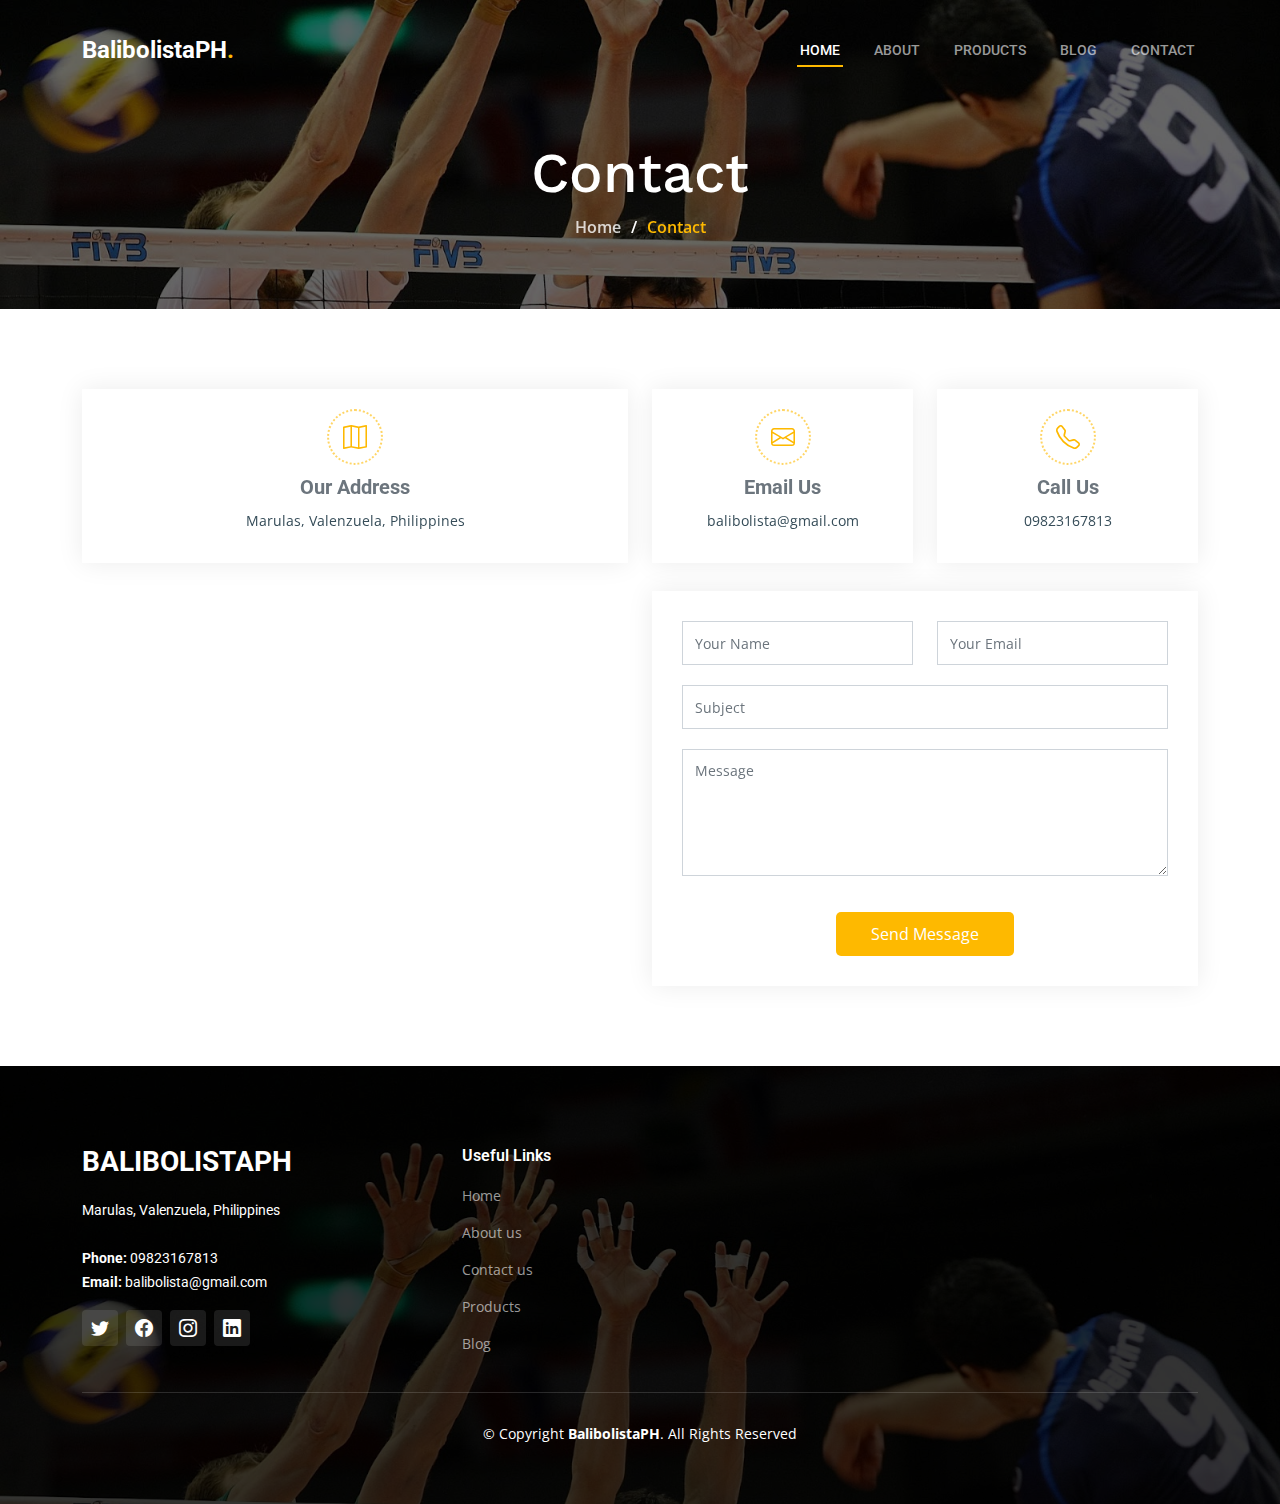
<file: contact.html>
<!DOCTYPE html>
<html lang="en">

<head>
  <meta charset="utf-8">
  <meta content="width=device-width, initial-scale=1.0" name="viewport">

  <title>BalibolistaPH</title>
  <meta content="" name="description">
  <meta content="" name="keywords">

 

  <!-- Google Fonts -->
  <link rel="preconnect" href="https://fonts.googleapis.com">
  <link rel="preconnect" href="https://fonts.gstatic.com" crossorigin>
  <link
    href="https://fonts.googleapis.com/css2?family=Open+Sans:ital,wght@0,300;0,400;0,500;0,600;0,700;1,300;1,400;1,600;1,700&family=Roboto:ital,wght@0,300;0,400;0,500;0,600;0,700;1,300;1,400;1,500;1,600;1,700&family=Work+Sans:ital,wght@0,300;0,400;0,500;0,600;0,700;1,300;1,400;1,500;1,600;1,700&display=swap"
    rel="stylesheet">

  <!-- Vendor CSS Files -->
  <link href="assets/vendor/bootstrap/css/bootstrap.min.css" rel="stylesheet">
  <link href="assets/vendor/bootstrap-icons/bootstrap-icons.css" rel="stylesheet">
  <link href="assets/vendor/fontawesome-free/css/all.min.css" rel="stylesheet">
  <link href="assets/vendor/aos/aos.css" rel="stylesheet">
  <link href="assets/vendor/glightbox/css/glightbox.min.css" rel="stylesheet">
  <link href="assets/vendor/swiper/swiper-bundle.min.css" rel="stylesheet">
  <link rel="icon" href="assets/img/volleyball-icon.png">

  <!-- Template Main CSS File -->
  <link href="assets/css/main.css" rel="stylesheet">

  <!-- =======================================================
  * Template Name: UpConstruction - v1.3.0
  * Template URL: https://bootstrapmade.com/upconstruction-bootstrap-construction-website-template/
  * Author: BootstrapMade.com
  * License: https://bootstrapmade.com/license/
  ======================================================== -->
</head>

<body>

 <!-- ======= Header ======= -->
 <header id="header" class="header d-flex align-items-center">
  <div class="container-fluid container-xl d-flex align-items-center justify-content-between">

    <a href="index.html" class="logo d-flex align-items-center">
      <!-- Uncomment the line below if you also wish to use an image logo -->
      <!-- <img src="assets/img/logo.png" alt=""> -->
      <h1>BalibolistaPH<span>.</span></h1>
    </a>

    <i class="mobile-nav-toggle mobile-nav-show bi bi-list"></i>
    <i class="mobile-nav-toggle mobile-nav-hide d-none bi bi-x"></i>
    <nav id="navbar" class="navbar">
      <ul>
        <li><a href="index.html" class="active">Home</a></li>
        <li><a href="about.html">About</a></li>
        <li><a href="products.html">Products</a></li>
        <li><a href="blog.html">Blog</a></li>
        <li><a href="contact.html">Contact</a></li>
      </ul>
    </nav><!-- .navbar -->

  </div>
</header><!-- End Header -->

  <main id="main">

    <!-- ======= Breadcrumbs ======= -->
    <div class="breadcrumbs d-flex align-items-center" style="background-image: url('assets/img/spike.jpg');">
      <div class="container position-relative d-flex flex-column align-items-center" data-aos="fade">

        <h2>Contact</h2>
        <ol>
          <li><a href="index.html">Home</a></li>
          <li>Contact</li>
        </ol>

      </div>
    </div><!-- End Breadcrumbs -->

    <!-- ======= Contact Section ======= -->
    <section id="contact" class="contact">
      <div class="container" data-aos="fade-up" data-aos-delay="100">

        <div class="row gy-4">
          <div class="col-lg-6">
            <div class="info-item  d-flex flex-column justify-content-center align-items-center">
              <i class="bi bi-map"></i>
              <h3>Our Address</h3>
              <p>Marulas, Valenzuela, Philippines</p>
            </div>
          </div><!-- End Info Item -->

          <div class="col-lg-3 col-md-6">
            <div class="info-item d-flex flex-column justify-content-center align-items-center">
              <i class="bi bi-envelope"></i>
              <h3>Email Us</h3>
              <p>balibolista@gmail.com</p>
            </div>
          </div><!-- End Info Item -->

          <div class="col-lg-3 col-md-6">
            <div class="info-item  d-flex flex-column justify-content-center align-items-center">
              <i class="bi bi-telephone"></i>
              <h3>Call Us</h3>
              <p>09823167813</p>
            </div>
          </div><!-- End Info Item -->

        </div>

        <div class="row gy-4 mt-1">

          <div class="col-lg-6 ">
            <iframe
              src="https://www.google.com/maps/embed?pb=!1m14!1m8!1m3!1d12097.433213460943!2d-74.0062269!3d40.7101282!3m2!1i1024!2i768!4f13.1!3m3!1m2!1s0x0%3A0xb89d1fe6bc499443!2sDowntown+Conference+Center!5e0!3m2!1smk!2sbg!4v1539943755621"
              frameborder="0" style="border:0; width: 100%; height: 384px;" allowfullscreen></iframe>
          </div><!-- End Google Maps -->

          <div class="col-lg-6">
            <form action="forms/contact.php" method="post" role="form" class="php-email-form">
              <div class="row gy-4">
                <div class="col-lg-6 form-group">
                  <input type="text" name="name" class="form-control" id="name" placeholder="Your Name" required>
                </div>
                <div class="col-lg-6 form-group">
                  <input type="email" class="form-control" name="email" id="email" placeholder="Your Email" required>
                </div>
              </div>
              <div class="form-group">
                <input type="text" class="form-control" name="subject" id="subject" placeholder="Subject" required>
              </div>
              <div class="form-group">
                <textarea class="form-control" name="message" rows="5" placeholder="Message" required></textarea>
              </div>
              <div class="my-3">
                <div class="loading">Loading</div>
                <div class="error-message"></div>
                <div class="sent-message">Your message has been sent. Thank you!</div>
              </div>
              <div class="text-center"><button type="submit">Send Message</button></div>
            </form>
          </div><!-- End Contact Form -->

        </div>

      </div>
    </section><!-- End Contact Section -->

  </main><!-- End #main -->

  <!-- ======= Footer ======= -->
  <footer id="footer" class="footer">

    <div class="footer-content position-relative">
      <div class="container">
        <div class="row">

          <div class="col-lg-4 col-md-6">
            <div class="footer-info">
              <h3>BalibolistaPH</h3>
              <p>
                Marulas, Valenzuela, Philippines<br><br>
                <strong>Phone:</strong> 09823167813<br>
                <strong>Email:</strong> balibolista@gmail.com<br>
              </p>
              <div class="social-links d-flex mt-3">
                <a href="#" class="d-flex align-items-center justify-content-center"><i class="bi bi-twitter"></i></a>
                <a href="#" class="d-flex align-items-center justify-content-center"><i class="bi bi-facebook"></i></a>
                <a href="#" class="d-flex align-items-center justify-content-center"><i class="bi bi-instagram"></i></a>
                <a href="#" class="d-flex align-items-center justify-content-center"><i class="bi bi-linkedin"></i></a>
              </div>
            </div>
          </div><!-- End footer info column-->

          <div class="col-lg-2 col-md-3 footer-links">
            <h4>Useful Links</h4>
            <ul>
              <li><a href="index.html">Home</a></li>
              <li><a href="about.html">About us</a></li>
              <li><a href="contact.html">Contact us</a></li>
              <li><a href="products.html">Products</a></li>
              <li><a href="blog.html">Blog</a></li>
            </ul>
          </div><!-- End footer links column-->

          

        </div>
      </div>
    </div>

    <div class="footer-legal text-center position-relative">
      <div class="container">
        <div class="copyright">
          &copy; Copyright <strong><span>BalibolistaPH</span></strong>. All Rights Reserved
        </div>
      </div>
    </div>

  </footer>
  <!-- End Footer -->

  <a href="#" class="scroll-top d-flex align-items-center justify-content-center"><i
      class="bi bi-arrow-up-short"></i></a>

  <div id="preloader"></div>

  <!-- Vendor JS Files -->
  <script src="assets/vendor/bootstrap/js/bootstrap.bundle.min.js"></script>
  <script src="assets/vendor/aos/aos.js"></script>
  <script src="assets/vendor/glightbox/js/glightbox.min.js"></script>
  <script src="assets/vendor/isotope-layout/isotope.pkgd.min.js"></script>
  <script src="assets/vendor/swiper/swiper-bundle.min.js"></script>
  <script src="assets/vendor/purecounter/purecounter_vanilla.js"></script>
  <script src="assets/vendor/php-email-form/validate.js"></script>

  <!-- Template Main JS File -->
  <script src="assets/js/main.js"></script>

</body>

</html>
</file>
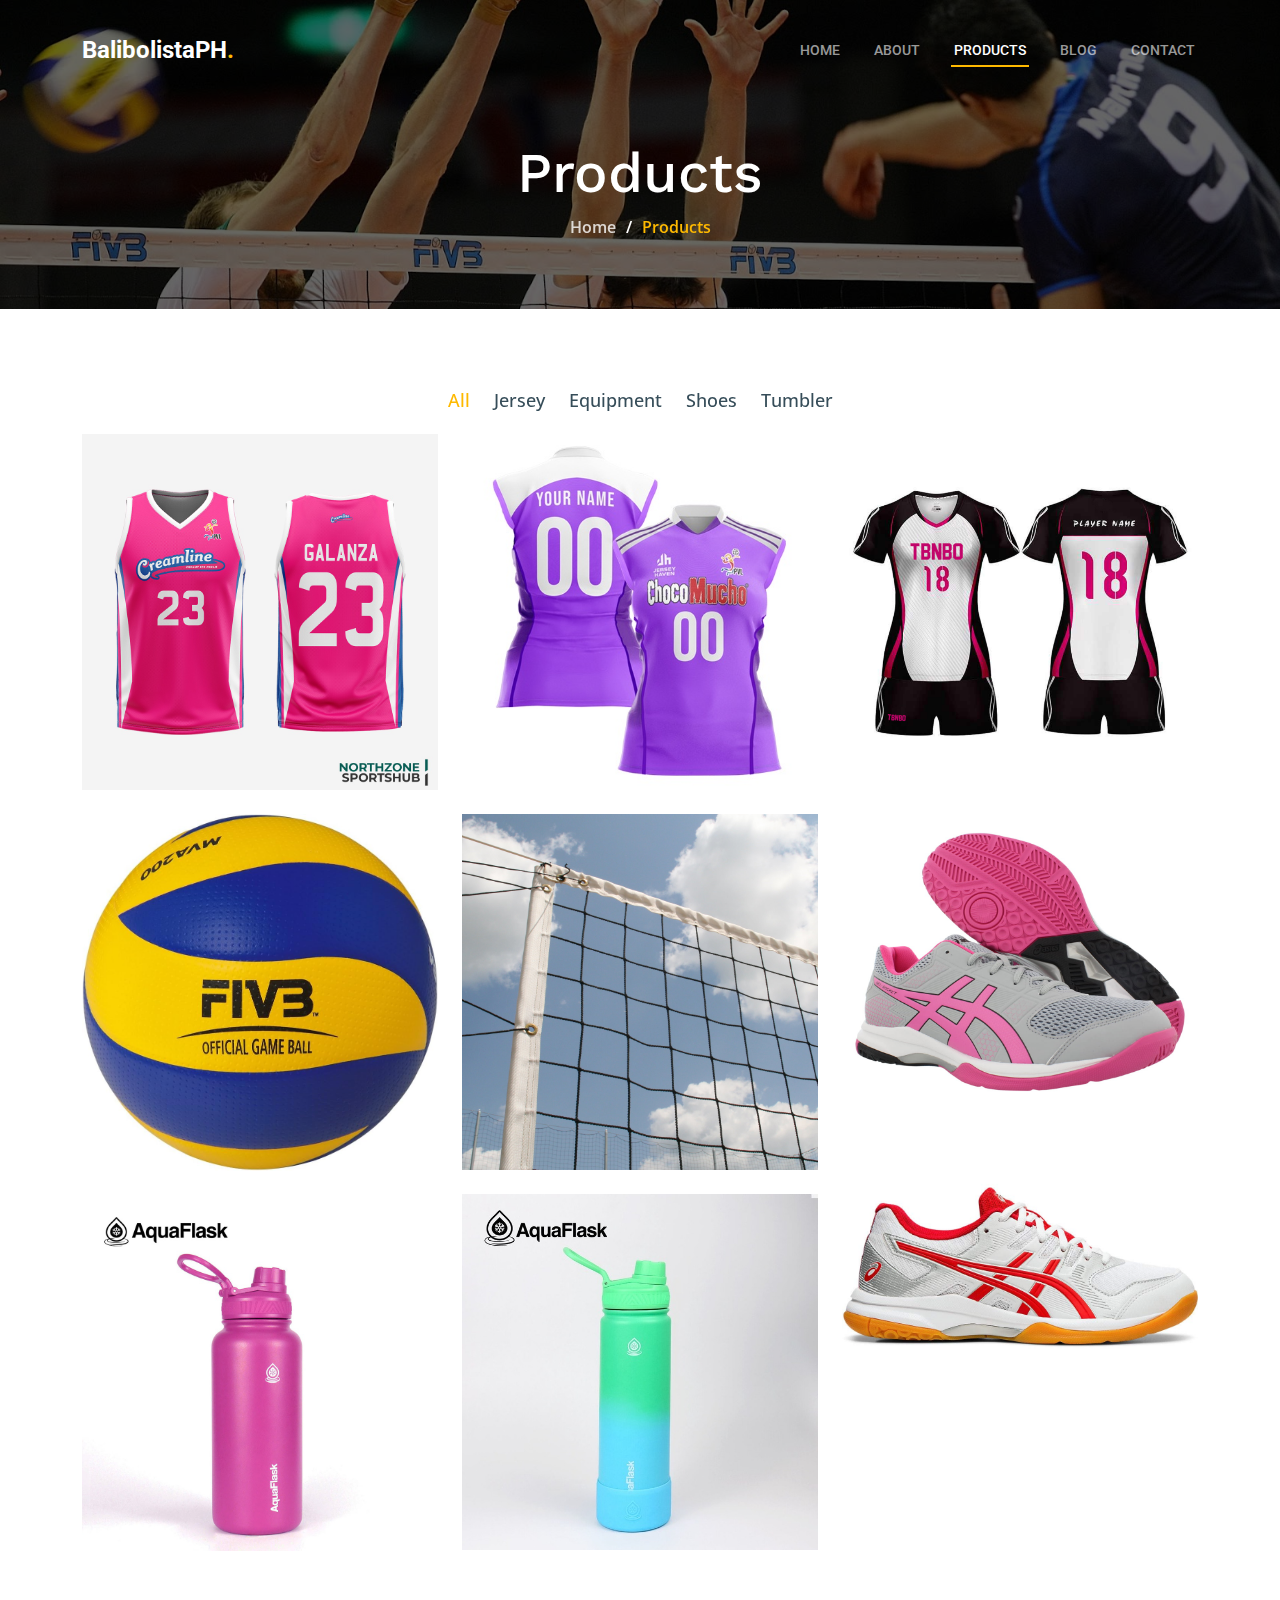
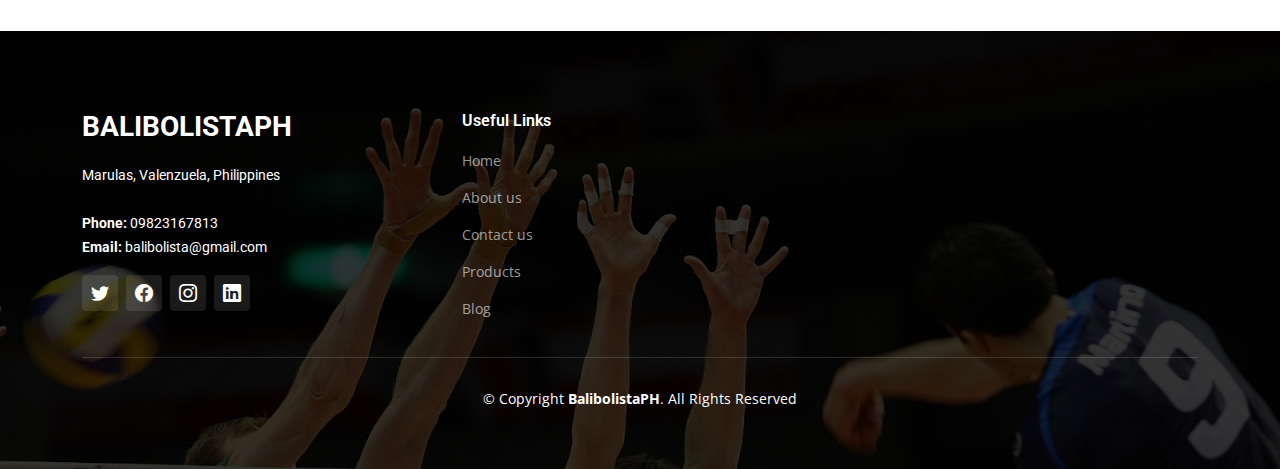
<file: products.html>
<!DOCTYPE html>
<html lang="en">

<head>
  <meta charset="utf-8">
  <meta content="width=device-width, initial-scale=1.0" name="viewport">

  <title>BalibolistaPH</title>
  <meta content="" name="description">
  <meta content="" name="keywords">

  

  <!-- Google Fonts -->
  <link rel="preconnect" href="https://fonts.googleapis.com">
  <link rel="preconnect" href="https://fonts.gstatic.com" crossorigin>
  <link
    href="https://fonts.googleapis.com/css2?family=Open+Sans:ital,wght@0,300;0,400;0,500;0,600;0,700;1,300;1,400;1,600;1,700&family=Roboto:ital,wght@0,300;0,400;0,500;0,600;0,700;1,300;1,400;1,500;1,600;1,700&family=Work+Sans:ital,wght@0,300;0,400;0,500;0,600;0,700;1,300;1,400;1,500;1,600;1,700&display=swap"
    rel="stylesheet">

  <!-- Vendor CSS Files -->
  <link href="assets/vendor/bootstrap/css/bootstrap.min.css" rel="stylesheet">
  <link href="assets/vendor/bootstrap-icons/bootstrap-icons.css" rel="stylesheet">
  <link href="assets/vendor/fontawesome-free/css/all.min.css" rel="stylesheet">
  <link href="assets/vendor/aos/aos.css" rel="stylesheet">
  <link href="assets/vendor/glightbox/css/glightbox.min.css" rel="stylesheet">
  <link href="assets/vendor/swiper/swiper-bundle.min.css" rel="stylesheet">
  <link rel="icon" href="assets/img/volleyball-icon.png">

  <!-- Template Main CSS File -->
  <link href="assets/css/main.css" rel="stylesheet">

  <!-- =======================================================
  * Template Name: UpConstruction - v1.3.0
  * Template URL: https://bootstrapmade.com/upconstruction-bootstrap-construction-website-template/
  * Author: BootstrapMade.com
  * License: https://bootstrapmade.com/license/
  ======================================================== -->
</head>

<body>

  <!-- ======= Header ======= -->
  <header id="header" class="header d-flex align-items-center">
    <div class="container-fluid container-xl d-flex align-items-center justify-content-between">

      <a href="index.html" class="logo d-flex align-items-center">
        <!-- Uncomment the line below if you also wish to use an image logo -->
        <!-- <img src="assets/img/logo.png" alt=""> -->
        <h1>BalibolistaPH<span>.</span></h1>
      </a>

      <i class="mobile-nav-toggle mobile-nav-show bi bi-list"></i>
      <i class="mobile-nav-toggle mobile-nav-hide d-none bi bi-x"></i>
      <nav id="navbar" class="navbar">
        <ul>
          <li><a href="index.html">Home</a></li>
          <li><a href="about.html">About</a></li>
          <li><a href="products.html" class="active">Products</a></li>
          <li><a href="blog.html">Blog</a></li>
          <li><a href="contact.html">Contact</a></li>
        </ul>
      </nav><!-- .navbar -->

    </div>
  </header><!-- End Header -->

  <main id="main">

    <!-- ======= Breadcrumbs ======= -->
    <div class="breadcrumbs d-flex align-items-center" style="background-image: url('assets/img/spike.jpg');">
      <div class="container position-relative d-flex flex-column align-items-center" data-aos="fade">

        <h2>Products</h2>
        <ol>
          <li><a href="index.html">Home</a></li>
          <li>Products</li>
        </ol>

      </div>
    </div><!-- End Breadcrumbs -->

    <!-- ======= Our Projects Section ======= -->
    <section id="projects" class="projects">
      <div class="container" data-aos="fade-up">

        <div class="portfolio-isotope" data-portfolio-filter="*" data-portfolio-layout="masonry"
          data-portfolio-sort="original-order">

          <ul class="portfolio-flters" data-aos="fade-up" data-aos-delay="100">
            <li data-filter="*" class="filter-active">All</li>
            <li data-filter=".filter-remodeling">Jersey</li>
            <li data-filter=".filter-construction">Equipment</li>
            <li data-filter=".filter-repairs">Shoes</li>
            <li data-filter=".filter-design">Tumbler</li>
          </ul><!-- End Projects Filters -->

          <div class="row gy-4 portfolio-container" data-aos="fade-up" data-aos-delay="200">

            <div class="col-lg-4 col-md-6 portfolio-item filter-remodeling">
              <div class="portfolio-content h-100">
                <img src="assets/img/projects/jersey-1.jpg" class="img-fluid" alt="">
                <div class="portfolio-info">
                  <h4>Jersey</h4>
                 
                  <a href="assets/img/projects/jersey-1.jpg" 
                    data-gallery="portfolio-gallery-remodeling" class="glightbox preview-link"><i
                      class="bi bi-zoom-in"></i></a>
                  
                </div>
              </div>
            </div><!-- End Projects Item -->

            <div class="col-lg-4 col-md-6 portfolio-item filter-remodeling">
              <div class="portfolio-content h-100">
                <img src="assets/img/projects/jersey-2.jpg" class="img-fluid" alt="">
                <div class="portfolio-info">
                  <h4>Jersey</h4>
                  
                  <a href="assets/img/projects/jersey-2.jpg" 
                    data-gallery="portfolio-gallery-construction" class="glightbox preview-link"><i
                      class="bi bi-zoom-in"></i></a>
                 
                </div>
              </div>
            </div><!-- End Projects Item -->

            <div class="col-lg-4 col-md-6 portfolio-item filter-remodeling">
              <div class="portfolio-content h-100">
                <img src="assets/img/projects/jersey-3.jpg" class="img-fluid" alt="">
                <div class="portfolio-info">
                  <h4>Jersey</h4>
                  
                  <a href="assets/img/projects/jersey-3.jpg"  data-gallery="portfolio-gallery-repairs"
                    class="glightbox preview-link"><i class="bi bi-zoom-in"></i></a>
                </div>
              </div>
            </div><!-- End Projects Item -->

            <div class="col-lg-4 col-md-6 portfolio-item filter-construction">
              <div class="portfolio-content h-100">
                <img src="assets/img/projects/equipment-1.jpg" class="img-fluid" alt="">
                <div class="portfolio-info">
                  <h4>Equipment</h4>
                 
                  <a href="assets/img/projects/equipment-1.jpg"  data-gallery="portfolio-gallery-book"
                    class="glightbox preview-link"><i class="bi bi-zoom-in"></i></a>
                  
                </div>
              </div>
            </div><!-- End Projects Item -->

            <div class="col-lg-4 col-md-6 portfolio-item filter-construction">
              <div class="portfolio-content h-100">
                <img src="assets/img/projects/epquipment-2.jpg" class="img-fluid" alt="">
                <div class="portfolio-info">
                  <h4>Equipment</h4>
                  
                  <a href="assets/img/projects/epquipment-2.jpg" 
                    data-gallery="portfolio-gallery-remodeling" class="glightbox preview-link"><i
                      class="bi bi-zoom-in"></i></a>
                  
                </div>
              </div>
            </div><!-- End Projects Item -->

            <div class="col-lg-4 col-md-6 portfolio-item filter-repairs">
              <div class="portfolio-content h-100">
                <img src="assets/img/projects/shoes-1.png" class="img-fluid" alt="">
                <div class="portfolio-info">
                  <h4>Shoes</h4>
                
                  <a href="assets/img/projects/shoes-1.png" 
                    data-gallery="portfolio-gallery-construction" class="glightbox preview-link"><i
                      class="bi bi-zoom-in"></i></a>
                  
                </div>
              </div>
            </div><!-- End Projects Item -->

            <div class="col-lg-4 col-md-6 portfolio-item filter-repairs">
              <div class="portfolio-content h-100">
                <img src="assets/img/projects/shoes-2.png" class="img-fluid" alt="">
                <div class="portfolio-info">
                  <h4>Shoes 2</h4>
                  
                  <a href="assets/img/projects/shoes-2.png" data-gallery="portfolio-gallery-repairs"
                    class="glightbox preview-link"><i class="bi bi-zoom-in"></i></a>
                 
                </div>
              </div>
            </div><!-- End Projects Item -->

            <div class="col-lg-4 col-md-6 portfolio-item filter-design">
              <div class="portfolio-content h-100">
                <img src="assets/img/projects/tumbler-1.jpg" class="img-fluid" alt="">
                <div class="portfolio-info">
                  <h4>Tumbler</h4>
                 
                  <a href="assets/img/projects/tumbler-1.jpg"  data-gallery="portfolio-gallery-book"
                    class="glightbox preview-link"><i class="bi bi-zoom-in"></i></a>
                  
                </div>
              </div>
            </div><!-- End Projects Item -->

            <div class="col-lg-4 col-md-6 portfolio-item filter-design">
              <div class="portfolio-content h-100">
                <img src="assets/img/projects/tumbler-2.jpg" class="img-fluid" alt="">
                <div class="portfolio-info">
                  <h4>Tumbler</h4>
                 
                  <a href="assets/img/projects/tumbler-2.jpg" 
                    data-gallery="portfolio-gallery-remodeling" class="glightbox preview-link"><i
                      class="bi bi-zoom-in"></i></a>
                 
                </div>
              </div>
            </div><!-- End Projects Item -->


          </div><!-- End Projects Container -->

        </div>

      </div>
    </section><!-- End Our Projects Section -->

  </main><!-- End #main -->

  
  <!-- ======= Footer ======= -->
  <footer id="footer" class="footer">

    <div class="footer-content position-relative">
      <div class="container">
        <div class="row">

          <div class="col-lg-4 col-md-6">
            <div class="footer-info">
              <h3>BalibolistaPH</h3>
              <p>
                Marulas, Valenzuela, Philippines<br><br>
                <strong>Phone:</strong> 09823167813<br>
                <strong>Email:</strong> balibolista@gmail.com<br>
              </p>
              <div class="social-links d-flex mt-3">
                <a href="#" class="d-flex align-items-center justify-content-center"><i class="bi bi-twitter"></i></a>
                <a href="#" class="d-flex align-items-center justify-content-center"><i class="bi bi-facebook"></i></a>
                <a href="#" class="d-flex align-items-center justify-content-center"><i class="bi bi-instagram"></i></a>
                <a href="#" class="d-flex align-items-center justify-content-center"><i class="bi bi-linkedin"></i></a>
              </div>
            </div>
          </div><!-- End footer info column-->

          <div class="col-lg-2 col-md-3 footer-links">
            <h4>Useful Links</h4>
            <ul>
              <li><a href="index.html">Home</a></li>
              <li><a href="about.html">About us</a></li>
              <li><a href="contact.html">Contact us</a></li>
              <li><a href="products.html">Products</a></li>
              <li><a href="blog.html">Blog</a></li>
            </ul>
          </div><!-- End footer links column-->

          

        </div>
      </div>
    </div>

    <div class="footer-legal text-center position-relative">
      <div class="container">
        <div class="copyright">
          &copy; Copyright <strong><span>BalibolistaPH</span></strong>. All Rights Reserved
        </div>
      </div>
    </div>

  </footer>
  <!-- End Footer -->


  <a href="#" class="scroll-top d-flex align-items-center justify-content-center"><i
      class="bi bi-arrow-up-short"></i></a>

  <div id="preloader"></div>

  <!-- Vendor JS Files -->
  <script src="assets/vendor/bootstrap/js/bootstrap.bundle.min.js"></script>
  <script src="assets/vendor/aos/aos.js"></script>
  <script src="assets/vendor/glightbox/js/glightbox.min.js"></script>
  <script src="assets/vendor/isotope-layout/isotope.pkgd.min.js"></script>
  <script src="assets/vendor/swiper/swiper-bundle.min.js"></script>
  <script src="assets/vendor/purecounter/purecounter_vanilla.js"></script>
  <script src="assets/vendor/php-email-form/validate.js"></script>

  <!-- Template Main JS File -->
  <script src="assets/js/main.js"></script>

</body>

</html>
</file>
<file: assets/css/main.css>
/**
* Template Name: UpConstruction - v1.3.0
* Template URL: https://bootstrapmade.com/upconstruction-bootstrap-construction-website-template/
* Author: BootstrapMade.com
* License: https://bootstrapmade.com/license/
*/

/*--------------------------------------------------------------
# Set main reusable colors and fonts using CSS variables
# Learn more about CSS variables at https://developer.mozilla.org/en-US/docs/Web/CSS/Using_CSS_custom_properties
--------------------------------------------------------------*/
/* Fonts */
:root {
  --font-default: "Open Sans", system-ui, -apple-system, "Segoe UI", Roboto, "Helvetica Neue", Arial, "Noto Sans", "Liberation Sans", sans-serif, "Apple Color Emoji", "Segoe UI Emoji", "Segoe UI Symbol", "Noto Color Emoji";
  --font-primary: "Roboto", sans-serif;
  --font-secondary: "Work Sans", sans-serif;
}

/* Colors */
:root {
  --color-default: #364d59;
  --color-primary: #feb900;
  --color-secondary: #52565e;
}

/* Smooth scroll behavior */
:root {
  scroll-behavior: smooth;
}

/*--------------------------------------------------------------
# General
--------------------------------------------------------------*/
body {
  font-family: var(--font-default);
  color: var(--color-default);
  overflow-x: hidden;
}

a {
  color: var(--color-primary);
  text-decoration: none;
}

a:hover {
  color: #ffc732;
  text-decoration: none;
}

h1,
h2,
h3,
h4,
h5,
h6 {
  font-family: var(--font-primary);
}

/*--------------------------------------------------------------
# Sections & Section Header
--------------------------------------------------------------*/
section {
  padding: 80px 0;
  overflow: hidden;
}

.section-bg {
  background-color: #f5f6f7;
}

.section-header {
  text-align: center;
  padding-bottom: 70px;
}

.section-header h2 {
  font-size: 32px;
  font-weight: 700;
  position: relative;
  color: #2e3135;
}

.section-header h2:before,
.section-header h2:after {
  content: "";
  width: 50px;
  height: 2px;
  background: var(--color-primary);
  display: inline-block;
}

.section-header h2:before {
  margin: 0 15px 10px 0;
}

.section-header h2:after {
  margin: 0 0 10px 15px;
}

.section-header p {
  margin: 0 auto 0 auto;
}

@media (min-width: 1199px) {
  .section-header p {
    max-width: 60%;
  }
}

/*--------------------------------------------------------------
# Breadcrumbs
--------------------------------------------------------------*/
.breadcrumbs {
  padding: 140px 0 60px 0;
  min-height: 30vh;
  position: relative;
  background-size: cover;
  background-position: center;
  background-repeat: no-repeat;
}

.breadcrumbs:before {
  content: "";
  background-color: rgba(0, 0, 0, 0.6);
  position: absolute;
  inset: 0;
}

.breadcrumbs h2 {
  font-size: 56px;
  font-weight: 500;
  color: #fff;
  font-family: var(--font-secondary);
}

.breadcrumbs ol {
  display: flex;
  flex-wrap: wrap;
  list-style: none;
  padding: 0 0 10px 0;
  margin: 0;
  font-size: 16px;
  font-weight: 600;
  color: var(--color-primary);
}

.breadcrumbs ol a {
  color: rgba(255, 255, 255, 0.8);
  transition: 0.3s;
}

.breadcrumbs ol a:hover {
  text-decoration: underline;
}

.breadcrumbs ol li+li {
  padding-left: 10px;
}

.breadcrumbs ol li+li::before {
  display: inline-block;
  padding-right: 10px;
  color: #fff;
  content: "/";
}

/*--------------------------------------------------------------
# Scroll top button
--------------------------------------------------------------*/
.scroll-top {
  position: fixed;
  visibility: hidden;
  opacity: 0;
  right: 15px;
  bottom: 15px;
  z-index: 99999;
  background: var(--color-primary);
  width: 40px;
  height: 40px;
  border-radius: 4px;
  transition: all 0.4s;
}

.scroll-top i {
  font-size: 24px;
  color: var(--color-secondary);
  line-height: 0;
}

.scroll-top:hover {
  background: #ffc732;
  color: #fff;
}

.scroll-top.active {
  visibility: visible;
  opacity: 1;
}

/*--------------------------------------------------------------
# Preloader
--------------------------------------------------------------*/
#preloader {
  position: fixed;
  inset: 0;
  z-index: 999999;
  overflow: hidden;
  background: #fff;
  transition: all 0.6s ease-out;
}

#preloader:before {
  content: "";
  position: fixed;
  top: calc(50% - 30px);
  left: calc(50% - 30px);
  border: 6px solid #fff;
  border-color: var(--color-primary) transparent var(--color-primary) transparent;
  border-radius: 50%;
  width: 60px;
  height: 60px;
  -webkit-animation: animate-preloader 1.5s linear infinite;
  animation: animate-preloader 1.5s linear infinite;
}

@-webkit-keyframes animate-preloader {
  0% {
    transform: rotate(0deg);
  }

  100% {
    transform: rotate(360deg);
  }
}

@keyframes animate-preloader {
  0% {
    transform: rotate(0deg);
  }

  100% {
    transform: rotate(360deg);
  }
}

/*--------------------------------------------------------------
# Disable aos animation delay on mobile devices
--------------------------------------------------------------*/
@media screen and (max-width: 768px) {
  [data-aos-delay] {
    transition-delay: 0 !important;
  }
}

/*--------------------------------------------------------------
# Header
--------------------------------------------------------------*/
.header {
  z-index: 997;
  position: absolute;
  padding: 30px 0;
  top: 0;
  left: 0;
  right: 0;
}

.header .logo img {
  max-height: 40px;
  margin-right: 6px;
}

.header .logo h1 {
  font-size: 24px;
  font-weight: 700;
  color: #fff;
  margin-bottom: 0;
  font-family: var(--font-primary);
}

.header .logo h1 span {
  color: var(--color-primary);
}

/*--------------------------------------------------------------
# Desktop Navigation
--------------------------------------------------------------*/
@media (min-width: 1280px) {
  .navbar {
    padding: 0;
  }

  .navbar ul {
    margin: 0;
    padding: 0;
    display: flex;
    list-style: none;
    align-items: center;
  }

  .navbar li {
    position: relative;
  }

  .navbar>ul>li {
    white-space: nowrap;
    padding: 10px 0 10px 28px;
  }

  .navbar a,
  .navbar a:focus {
    display: flex;
    align-items: center;
    justify-content: space-between;
    padding: 0 3px;
    font-family: var(--font-primary);
    font-size: 14px;
    font-weight: 500;
    color: rgba(255, 255, 255, 0.6);
    text-transform: uppercase;
    white-space: nowrap;
    transition: 0.3s;
    position: relative;
  }

  .navbar a i,
  .navbar a:focus i {
    font-size: 12px;
    line-height: 0;
    margin-left: 5px;
  }

  .navbar>ul>li>a:before {
    content: "";
    position: absolute;
    width: 100%;
    height: 2px;
    bottom: -6px;
    left: 0;
    background-color: var(--color-primary);
    visibility: hidden;
    width: 0px;
    transition: all 0.3s ease-in-out 0s;
  }

  .navbar a:hover:before,
  .navbar li:hover>a:before,
  .navbar .active:before {
    visibility: visible;
    width: 100%;
  }

  .navbar a:hover,
  .navbar .active,
  .navbar .active:focus,
  .navbar li:hover>a {
    color: #fff;
  }

  .navbar .dropdown ul {
    display: block;
    position: absolute;
    left: 28px;
    top: calc(100% + 30px);
    margin: 0;
    padding: 10px 0;
    z-index: 99;
    opacity: 0;
    visibility: hidden;
    background: #fff;
    box-shadow: 0px 0px 30px rgba(127, 137, 161, 0.25);
    transition: 0.3s;
  }

  .navbar .dropdown ul li {
    min-width: 200px;
  }

  .navbar .dropdown ul a {
    padding: 10px 20px;
    font-size: 15px;
    text-transform: none;
    color: var(--color-default);
    font-weight: 400;
  }

  .navbar .dropdown ul a i {
    font-size: 12px;
  }

  .navbar .dropdown ul a:hover,
  .navbar .dropdown ul .active:hover,
  .navbar .dropdown ul li:hover>a {
    color: var(--color-primary);
  }

  .navbar .dropdown:hover>ul {
    opacity: 1;
    top: 100%;
    visibility: visible;
  }

  .navbar .dropdown .dropdown ul {
    top: 0;
    left: calc(100% - 30px);
    visibility: hidden;
  }

  .navbar .dropdown .dropdown:hover>ul {
    opacity: 1;
    top: 0;
    left: 100%;
    visibility: visible;
  }
}

@media (min-width: 1280px) and (max-width: 1366px) {
  .navbar .dropdown .dropdown ul {
    left: -90%;
  }

  .navbar .dropdown .dropdown:hover>ul {
    left: -100%;
  }
}

@media (min-width: 1280px) {

  .mobile-nav-show,
  .mobile-nav-hide {
    display: none;
  }
}

/*--------------------------------------------------------------
# Mobile Navigation
--------------------------------------------------------------*/
@media (max-width: 1279px) {
  .navbar {
    position: fixed;
    top: 0;
    right: -100%;
    width: 100%;
    max-width: 400px;
    bottom: 0;
    transition: 0.3s;
    z-index: 9997;
  }

  .navbar ul {
    position: absolute;
    inset: 0;
    padding: 50px 0 10px 0;
    margin: 0;
    background: rgba(0, 0, 0, 0.8);
    overflow-y: auto;
    transition: 0.3s;
    z-index: 9998;
  }

  .navbar a,
  .navbar a:focus {
    display: flex;
    align-items: center;
    justify-content: space-between;
    padding: 10px 20px;
    font-family: var(--font-primary);
    font-size: 15px;
    font-weight: 500;
    color: rgba(255, 255, 255, 0.7);
    white-space: nowrap;
    text-transform: uppercase;
    transition: 0.3s;
  }

  .navbar a i,
  .navbar a:focus i {
    font-size: 12px;
    line-height: 0;
    margin-left: 5px;
  }

  .navbar a:hover,
  .navbar .active,
  .navbar .active:focus,
  .navbar li:hover>a {
    color: #fff;
  }

  .navbar .dropdown ul,
  .navbar .dropdown .dropdown ul {
    position: static;
    display: none;
    padding: 10px 0;
    margin: 10px 20px;
    transition: all 0.5s ease-in-out;
    border: 1px solid #222428;
  }

  .navbar .dropdown>.dropdown-active,
  .navbar .dropdown .dropdown>.dropdown-active {
    display: block;
  }

  .mobile-nav-show {
    position: relative;
    color: #fff;
    font-size: 28px;
    cursor: pointer;
    line-height: 0;
    transition: 0.5s;
    z-index: 9999;
    padding-right: 10px;
  }

  .mobile-nav-hide {
    color: #fff;
    font-size: 32px;
    cursor: pointer;
    line-height: 0;
    transition: 0.5s;
    position: fixed;
    right: 20px;
    top: 20px;
    z-index: 9999;
  }

  .mobile-nav-active {
    overflow: hidden;
  }

  .mobile-nav-active .navbar {
    right: 0;
  }

  .mobile-nav-active .navbar:before {
    content: "";
    position: fixed;
    inset: 0;
    background: rgba(0, 0, 0, 0.6);
    z-index: 9996;
  }
}

/*--------------------------------------------------------------
# Get Started Section
--------------------------------------------------------------*/
.get-started .content {
  padding: 30px 0;
}

.get-started .content h3 {
  font-size: 36px;
  color: var(--color-secondary);
  font-weight: 600;
  margin-bottom: 25px;
  padding-bottom: 25px;
  position: relative;
}

.get-started .content h3:after {
  content: "";
  position: absolute;
  display: block;
  width: 60px;
  height: 4px;
  background: var(--color-primary);
  left: 0;
  bottom: 0;
}

.get-started .content p {
  font-size: 14px;
}

.get-started .php-email-form {
  background: #fff;
  padding: 30px;
  height: 100%;
}

@media (max-width: 575px) {
  .get-started .php-email-form {
    padding: 20px;
  }
}

.get-started .php-email-form h3 {
  font-size: 14px;
  font-weight: 700;
  text-transform: uppercase;
  letter-spacing: 1px;
}

.get-started .php-email-form p {
  font-size: 14px;
  margin-bottom: 20px;
}

.get-started .php-email-form .error-message {
  display: none;
  color: #fff;
  background: #df1529;
  text-align: left;
  padding: 15px;
  margin-bottom: 24px;
  font-weight: 600;
}

.get-started .php-email-form .sent-message {
  display: none;
  color: #fff;
  background: #059652;
  text-align: center;
  padding: 15px;
  margin-bottom: 24px;
  font-weight: 600;
}

.get-started .php-email-form .loading {
  display: none;
  background: #fff;
  text-align: center;
  padding: 15px;
  margin-bottom: 24px;
}

.get-started .php-email-form .loading:before {
  content: "";
  display: inline-block;
  border-radius: 50%;
  width: 24px;
  height: 24px;
  margin: 0 10px -6px 0;
  border: 3px solid #059652;
  border-top-color: #fff;
  -webkit-animation: animate-loading 1s linear infinite;
  animation: animate-loading 1s linear infinite;
}

.get-started .php-email-form input,
.get-started .php-email-form textarea {
  border-radius: 0;
  box-shadow: none;
  font-size: 14px;
  border-radius: 0;
}

.get-started .php-email-form input:focus,
.get-started .php-email-form textarea:focus {
  border-color: var(--color-primary);
}

.get-started .php-email-form input {
  padding: 12px 15px;
}

.get-started .php-email-form textarea {
  padding: 12px 15px;
}

.get-started .php-email-form button[type=submit] {
  background: var(--color-primary);
  border: 0;
  padding: 10px 30px;
  color: #fff;
  transition: 0.4s;
  border-radius: 4px;
}

.get-started .php-email-form button[type=submit]:hover {
  background: rgba(254, 185, 0, 0.8);
}

@-webkit-keyframes animate-loading {
  0% {
    transform: rotate(0deg);
  }

  100% {
    transform: rotate(360deg);
  }
}

@keyframes animate-loading {
  0% {
    transform: rotate(0deg);
  }

  100% {
    transform: rotate(360deg);
  }
}

/*--------------------------------------------------------------
# Constructions Section
--------------------------------------------------------------*/
.constructions .card-item {
  border: 1px solid rgba(82, 86, 94, 0.2);
  background: #fff;
  position: relative;
  border-radius: 0;
}

.constructions .card-item .card-bg {
  min-height: 300px;
  background-size: cover;
  background-position: center;
  background-repeat: no-repeat;
}

.constructions .card-item .card-body {
  padding: 30px;
}

.constructions .card-item h4 {
  font-weight: 700;
  font-size: 20px;
  margin-bottom: 15px;
  color: var(--color-secondary);
}

.constructions .card-item p {
  color: var(--color-secondary);
  margin: 0;
}

/*--------------------------------------------------------------
# Services Section
--------------------------------------------------------------*/
.services .service-item {
  padding: 40px;
  background: #fff;
  height: 100%;
}

.services .service-item .icon {
  width: 48px;
  height: 48px;
  position: relative;
  margin-bottom: 50px;
}

.services .service-item .icon i {
  color: var(--color-secondary);
  font-size: 40px;
  transition: ease-in-out 0.3s;
  z-index: 2;
  position: relative;
  line-height: 1.8;
}

.services .service-item .icon:before {
  position: absolute;
  content: "";
  height: 100%;
  width: 100%;
  background: #f0f1f2;
  border-radius: 50px;
  z-index: 1;
  top: 10px;
  right: -15px;
  transition: 0.3s;
}

.services .service-item h3 {
  color: var(--color-default);
  font-weight: 700;
  margin: 0 0 20px 0;
  padding-bottom: 8px;
  font-size: 22px;
  position: relative;
  display: inline-block;
  border-bottom: 4px solid #ebebed;
  transition: 0.3s;
}

.services .service-item p {
  line-height: 24px;
  font-size: 14px;
  margin-bottom: 0;
}

.services .service-item .readmore {
  margin-top: 15px;
  display: inline-block;
  color: var(--color-primary);
}

.services .service-item:hover .icon:before {
  background: var(--color-primary);
}

.services .service-item:hover h3 {
  border-color: var(--color-primary);
}

/*--------------------------------------------------------------
# Features Section
--------------------------------------------------------------*/
.features .nav-tabs {
  border: 0;
}

.features .nav-link {
  padding: 15px 0;
  transition: 0.3s;
  color: var(--color-secondary);
  border-radius: 0;
  display: flex;
  align-items: center;
  justify-content: center;
  cursor: pointer;
  height: 100%;
  border: 0;
  border-bottom: 4px solid #e2e4e6;
}

.features .nav-link i {
  padding-right: 15px;
  font-size: 48px;
}

.features .nav-link h4 {
  font-size: 18px;
  font-weight: 600;
  margin: 0;
}

@media (max-width: 575px) {
  .features .nav-link h4 {
    font-size: 16px;
  }
}

.features .nav-link:hover {
  color: var(--color-primary);
}

.features .nav-link.active {
  color: var(--color-primary);
  background-color: transparent;
  border-color: var(--color-primary);
}

.features .tab-content {
  margin-top: 30px;
}

.features .tab-pane h3 {
  font-weight: 700;
  font-size: 32px;
  position: relative;
  margin-bottom: 20px;
  padding-bottom: 20px;
}

.features .tab-pane h3:after {
  content: "";
  position: absolute;
  display: block;
  width: 60px;
  height: 3px;
  background: var(--color-primary);
  left: 0;
  bottom: 0;
}

.features .tab-pane ul {
  list-style: none;
  padding: 0;
}

.features .tab-pane ul li {
  padding-top: 10px;
}

.features .tab-pane ul i {
  font-size: 20px;
  padding-right: 4px;
  color: var(--color-primary);
}

.features .tab-pane p:last-child {
  margin-bottom: 0;
}

/*--------------------------------------------------------------
# Our Projects Section
--------------------------------------------------------------*/
.projects .portfolio-flters {
  padding: 0;
  margin: 0 auto 20px auto;
  list-style: none;
  text-align: center;
}

.projects .portfolio-flters li {
  cursor: pointer;
  display: inline-block;
  padding: 0;
  font-size: 18px;
  font-weight: 500;
  margin: 0 10px;
  line-height: 1;
  margin-bottom: 5px;
  transition: all 0.3s ease-in-out;
}

.projects .portfolio-flters li:hover,
.projects .portfolio-flters li.filter-active {
  color: var(--color-primary);
}

.projects .portfolio-flters li:first-child {
  margin-left: 0;
}

.projects .portfolio-flters li:last-child {
  margin-right: 0;
}

@media (max-width: 575px) {
  .projects .portfolio-flters li {
    font-size: 14px;
    margin: 0 5px;
  }
}

.projects .portfolio-content {
  position: relative;
  overflow: hidden;
}

.projects .portfolio-content img {
  transition: 0.3s;
}

.projects .portfolio-content .portfolio-info {
  opacity: 0;
  position: absolute;
  inset: 0;
  z-index: 3;
  transition: all ease-in-out 0.3s;
  background: rgba(0, 0, 0, 0.6);
  padding: 15px;
}

.projects .portfolio-content .portfolio-info h4 {
  font-size: 14px;
  padding: 5px 10px;
  font-weight: 400;
  color: #fff;
  display: inline-block;
  background-color: var(--color-primary);
}

.projects .portfolio-content .portfolio-info p {
  position: absolute;
  bottom: 10px;
  text-align: center;
  display: inline-block;
  left: 0;
  right: 0;
  font-size: 16px;
  font-weight: 600;
  color: rgba(255, 255, 255, 0.8);
}

.projects .portfolio-content .portfolio-info .preview-link,
.projects .portfolio-content .portfolio-info .details-link {
  position: absolute;
  left: calc(50% - 40px);
  font-size: 26px;
  top: calc(50% - 14px);
  color: #fff;
  transition: 0.3s;
  line-height: 1.2;
}

.projects .portfolio-content .portfolio-info .preview-link:hover,
.projects .portfolio-content .portfolio-info .details-link:hover {
  color: var(--color-primary);
}

.projects .portfolio-content .portfolio-info .details-link {
  left: 50%;
  font-size: 34px;
  line-height: 0;
}

.projects .portfolio-content:hover .portfolio-info {
  opacity: 1;
}

.projects .portfolio-content:hover img {
  transform: scale(1.1);
}

/*--------------------------------------------------------------
# Testimonials Section
--------------------------------------------------------------*/
.testimonials .testimonial-wrap {
  padding-left: 50px;
}

.testimonials .testimonials-carousel,
.testimonials .testimonials-slider {
  overflow: hidden;
}

.testimonials .testimonial-item {
  box-sizing: content-box;
  padding: 30px 30px 30px 60px;
  margin: 0 15px 30px 0;
  min-height: 200px;
  box-shadow: 0px 2px 20px rgba(82, 86, 94, 0.1);
  position: relative;
  background: #fff;
}

.testimonials .testimonial-item .testimonial-img {
  width: 90px;
  border-radius: 10px;
  border: 6px solid #fff;
  position: absolute;
  left: -45px;
}

.testimonials .testimonial-item h3 {
  font-size: 18px;
  font-weight: bold;
  margin: 10px 0 5px 0;
  color: #000;
}

.testimonials .testimonial-item h4 {
  font-size: 14px;
  color: #999;
  margin: 0;
}

.testimonials .testimonial-item .stars {
  margin: 10px 0;
}

.testimonials .testimonial-item .stars i {
  color: #ffc107;
  margin: 0 1px;
}

.testimonials .testimonial-item .quote-icon-left,
.testimonials .testimonial-item .quote-icon-right {
  color: #ffd565;
  font-size: 26px;
  line-height: 0;
}

.testimonials .testimonial-item .quote-icon-left {
  display: inline-block;
  left: -5px;
  position: relative;
}

.testimonials .testimonial-item .quote-icon-right {
  display: inline-block;
  right: -5px;
  position: relative;
  top: 10px;
  transform: scale(-1, -1);
}

.testimonials .testimonial-item p {
  font-style: italic;
  margin: 15px auto 15px auto;
}

.testimonials .swiper-pagination {
  margin-top: 20px;
  position: relative;
}

.testimonials .swiper-pagination .swiper-pagination-bullet {
  width: 12px;
  height: 12px;
  background-color: #d5d7da;
  opacity: 1;
}

.testimonials .swiper-pagination .swiper-pagination-bullet-active {
  background-color: var(--color-primary);
}

@media (max-width: 767px) {
  .testimonials .testimonial-wrap {
    padding-left: 0;
  }

  .testimonials .testimonials-carousel,
  .testimonials .testimonials-slider {
    overflow: hidden;
  }

  .testimonials .testimonial-item {
    padding: 30px;
    margin: 15px;
  }

  .testimonials .testimonial-item .testimonial-img {
    position: static;
    left: auto;
  }
}

/*--------------------------------------------------------------
# Alt Services Section
--------------------------------------------------------------*/
.alt-services .img-bg {
  background-size: cover;
  background-position: center center;
  min-height: 400px;
}

.alt-services h3 {
  font-size: 28px;
  font-weight: 700;
  color: var(--color-secondary);
  margin-bottom: 20px;
  padding-bottom: 20px;
  position: relative;
}

.alt-services h3:after {
  content: "";
  position: absolute;
  display: block;
  width: 50px;
  height: 3px;
  background: var(--color-primary);
  left: 0;
  bottom: 0;
}

.alt-services .icon-box {
  margin-top: 50px;
}

.alt-services .icon-box i {
  display: flex;
  align-items: center;
  justify-content: center;
  color: var(--color-primary);
  margin-right: 25px;
  font-size: 28px;
  width: 56px;
  height: 56px;
  border-radius: 4px;
  line-height: 0;
  box-shadow: 0px 2px 30px rgba(0, 0, 0, 0.08);
  background-color: #fff;
  transition: 0.3s;
}

.alt-services .icon-box:hover i {
  background-color: var(--color-primary);
  color: #fff;
}

.alt-services .icon-box h4 {
  font-weight: 700;
  margin-bottom: 10px;
  font-size: 18px;
}

.alt-services .icon-box h4 a {
  color: #000;
  transition: 0.3s;
}

.alt-services .icon-box h4 a:hover {
  color: var(--color-primary);
}

.alt-services .icon-box p {
  line-height: 24px;
  font-size: 14px;
  margin-bottom: 0;
}

/*--------------------------------------------------------------
# About Section
--------------------------------------------------------------*/
.about h2 {
  font-size: 48px;
  font-weight: 700;
  font-family: var(--font-secondary);
  margin: 30px 0;
}

@media (min-width: 991px) {
  .about h2 {
    max-width: 65%;
    margin: 0 0 80px 0;
  }
}

.about .our-story {
  padding: 40px;
  background-color: #f5f6f7;
}

@media (min-width: 991px) {
  .about .our-story {
    padding-right: 35%;
  }
}

.about .our-story h4 {
  text-transform: uppercase;
  font-size: 18px;
  color: #838893;
}

.about .our-story h3 {
  font-size: 36px;
  font-weight: 700;
  margin-bottom: 20px;
  color: var(--color-secondary);
}

.about .our-story p:last-child {
  margin-bottom: 0;
}

.about ul {
  list-style: none;
  padding: 0;
  font-size: 15px;
}

.about ul li {
  padding: 5px 0;
  display: flex;
  align-items: center;
}

.about ul i {
  font-size: 20px;
  margin-right: 4px;
  color: var(--color-primary);
}

.about .watch-video i {
  font-size: 32px;
  transition: 0.3s;
  color: var(--color-primary);
}

.about .watch-video a {
  font-weight: 600;
  color: var(--color-secondary);
  margin-left: 8px;
  transition: 0.3s;
}

.about .watch-video:hover a {
  color: var(--color-primary);
}

.about .about-img {
  min-height: 600px;
  background-size: cover;
  background-position: center;
}

@media (min-width: 992px) {
  .about .about-img {
    position: absolute;
    top: 0;
    right: 0;
  }
}

/*--------------------------------------------------------------
# Stats Counter Section
--------------------------------------------------------------*/
.stats-counter .stats-item {
  background: #fff;
  box-shadow: 0px 0 30px rgba(82, 86, 94, 0.05);
  padding: 30px;
}

.stats-counter .stats-item i {
  font-size: 42px;
  line-height: 0;
  margin-right: 20px;
  color: var(--color-primary);
}

.stats-counter .stats-item span {
  font-size: 36px;
  display: block;
  font-weight: 600;
  color: var(--color-secondary);
}

.stats-counter .stats-item p {
  padding: 0;
  margin: 0;
  font-family: var(--font-primary);
  font-size: 14px;
}

/*--------------------------------------------------------------
# Our Team Section
--------------------------------------------------------------*/
.team .member {
  position: relative;
}

.team .member .member-img {
  margin: 0 80px;
  border-radius: 50%;
  overflow: hidden;
  position: relative;
}

@media (max-width: 1024px) {
  .team .member .member-img {
    margin: 0 60px;
  }
}

.team .member .member-img img {
  position: relative;
  z-index: 1;
}

.team .member .member-img .social {
  position: absolute;
  inset: 0;
  background-color: rgba(0, 0, 0, 0.6);
  display: flex;
  justify-content: center;
  align-items: center;
  z-index: 2;
  padding-bottom: 20px;
  transition: 0.3s;
  visibility: hidden;
  opacity: 0;
}

.team .member .member-img .social a {
  transition: 0.3s;
  color: #fff;
  font-size: 20px;
  margin: 0 8px;
}

.team .member .member-img .social a:hover {
  color: var(--color-primary);
}

.team .member .member-info {
  margin-top: 30px;
}

.team .member .member-info h4 {
  font-weight: 700;
  margin-bottom: 6px;
  font-size: 18px;
  color: var(--color-secondary);
}

.team .member .member-info span {
  font-style: italic;
  display: block;
  font-size: 15px;
  color: #838893;
  margin-bottom: 10px;
}

.team .member .member-info p {
  margin-bottom: 0;
  font-size: 14px;
}

.team .member:hover .member-img .social {
  padding-bottom: 0;
  visibility: visible;
  opacity: 1;
}

/*--------------------------------------------------------------
# Servie Cards Section
--------------------------------------------------------------*/
.services-cards h3 {
  font-size: 20px;
  font-weight: 700;
  color: var(--color-secondary);
}

.services-cards p {
  font-size: 15px;
}

.services-cards ul li {
  display: flex;
  align-items: center;
  font-size: 14px;
  padding-top: 10px;
}

.services-cards ul li i {
  font-size: 16px;
  color: var(--color-primary);
  margin-right: 6px;
}

/*--------------------------------------------------------------
# Projet Details Section
--------------------------------------------------------------*/
.project-details .portfolio-details-slider img {
  width: 100%;
}

.project-details .portfolio-details-slider .swiper-pagination .swiper-pagination-bullet {
  width: 12px;
  height: 12px;
  background-color: rgba(255, 255, 255, 0.7);
  opacity: 1;
}

.project-details .portfolio-details-slider .swiper-pagination .swiper-pagination-bullet-active {
  background-color: var(--color-primary);
}

.project-details .swiper-button-prev,
.project-details .swiper-button-next {
  width: 48px;
  height: 48px;
}

.project-details .swiper-button-prev:after,
.project-details .swiper-button-next:after {
  color: rgba(255, 255, 255, 0.8);
  background-color: rgba(0, 0, 0, 0.2);
  font-size: 24px;
  border-radius: 50%;
  width: 48px;
  height: 48px;
  display: flex;
  align-items: center;
  justify-content: center;
  transition: 0.3s;
}

.project-details .swiper-button-prev:hover:after,
.project-details .swiper-button-next:hover:after {
  background-color: rgba(0, 0, 0, 0.6);
}

@media (max-width: 575px) {

  .project-details .swiper-button-prev,
  .project-details .swiper-button-next {
    display: none;
  }
}

.project-details .portfolio-info h3 {
  font-size: 22px;
  font-weight: 700;
  margin-bottom: 20px;
  padding-bottom: 20px;
  position: relative;
}

.project-details .portfolio-info h3:after {
  content: "";
  position: absolute;
  display: block;
  width: 50px;
  height: 3px;
  background: var(--color-primary);
  left: 0;
  bottom: 0;
}

.project-details .portfolio-info ul {
  list-style: none;
  padding: 0;
  font-size: 15px;
}

.project-details .portfolio-info ul li {
  display: flex;
  flex-direction: column;
  padding-bottom: 15px;
}

.project-details .portfolio-info ul strong {
  text-transform: uppercase;
  font-weight: 400;
  color: #838893;
  font-size: 14px;
}

.project-details .portfolio-info .btn-visit {
  padding: 8px 40px;
  background: var(--color-primary);
  color: #fff;
  border-radius: 50px;
  transition: 0.3s;
}

.project-details .portfolio-info .btn-visit:hover {
  background: #ffc019;
}

.project-details .portfolio-description h2 {
  font-size: 26px;
  font-weight: 700;
  margin-bottom: 20px;
  color: var(--color-secondary);
}

.project-details .portfolio-description p {
  padding: 0;
}

.project-details .portfolio-description .testimonial-item {
  padding: 30px 30px 0 30px;
  position: relative;
  background: #f5f6f7;
  height: 100%;
  margin-bottom: 50px;
}

.project-details .portfolio-description .testimonial-item .testimonial-img {
  width: 90px;
  border-radius: 50px;
  border: 6px solid #fff;
  float: left;
  margin: 0 10px 0 0;
}

.project-details .portfolio-description .testimonial-item h3 {
  font-size: 18px;
  font-weight: bold;
  margin: 15px 0 5px 0;
  padding-top: 20px;
}

.project-details .portfolio-description .testimonial-item h4 {
  font-size: 14px;
  color: #6c757d;
  margin: 0;
}

.project-details .portfolio-description .testimonial-item .quote-icon-left,
.project-details .portfolio-description .testimonial-item .quote-icon-right {
  color: #ffd565;
  font-size: 26px;
  line-height: 0;
}

.project-details .portfolio-description .testimonial-item .quote-icon-left {
  display: inline-block;
  left: -5px;
  position: relative;
}

.project-details .portfolio-description .testimonial-item .quote-icon-right {
  display: inline-block;
  right: -5px;
  position: relative;
  top: 10px;
  transform: scale(-1, -1);
}

.project-details .portfolio-description .testimonial-item p {
  font-style: italic;
  margin: 0 0 15px 0 0 0;
  padding: 0;
}

/*--------------------------------------------------------------
# Service Details Section
--------------------------------------------------------------*/
.service-details .services-list {
  padding: 10px 30px;
  border: 1px solid #d5d7da;
  margin-bottom: 20px;
}

.service-details .services-list a {
  display: block;
  line-height: 1;
  padding: 8px 0 8px 15px;
  border-left: 3px solid #d9e3e8;
  margin: 20px 0;
  color: var(--color-secondary);
  transition: 0.3s;
}

.service-details .services-list a.active {
  font-weight: 700;
  border-color: var(--color-primary);
}

.service-details .services-list a:hover {
  border-color: var(--color-primary);
}

.service-details .services-img {
  margin-bottom: 20px;
}

.service-details h3 {
  font-size: 28px;
  font-weight: 700;
}

.service-details h4 {
  font-size: 20px;
  font-weight: 700;
}

.service-details p {
  font-size: 15px;
}

.service-details ul {
  list-style: none;
  padding: 0;
  font-size: 15px;
}

.service-details ul li {
  padding: 5px 0;
  display: flex;
  align-items: center;
}

.service-details ul i {
  font-size: 20px;
  margin-right: 8px;
  color: var(--color-primary);
}

/*--------------------------------------------------------------
# Contact Section
--------------------------------------------------------------*/
.contact .info-item {
  box-shadow: 0 0 25px rgba(0, 0, 0, 0.08);
  padding: 20px 0 30px 0;
}

.contact .info-item i {
  display: flex;
  align-items: center;
  justify-content: center;
  width: 56px;
  height: 56px;
  font-size: 24px;
  line-height: 0;
  color: var(--color-primary);
  border-radius: 50%;
  border: 2px dotted #ffd565;
}

.contact .info-item h3 {
  font-size: 20px;
  color: #6c757d;
  font-weight: 700;
  margin: 10px 0;
}

.contact .info-item p {
  padding: 0;
  line-height: 24px;
  font-size: 14px;
  margin-bottom: 0;
}

.contact .php-email-form {
  width: 100%;
  background: #fff;
  box-shadow: 0 0 25px rgba(0, 0, 0, 0.08);
  padding: 30px;
}

.contact .php-email-form .form-group {
  padding-bottom: 20px;
}

.contact .php-email-form .error-message {
  display: none;
  color: #fff;
  background: #df1529;
  text-align: left;
  padding: 15px;
  font-weight: 600;
}

.contact .php-email-form .error-message br+br {
  margin-top: 25px;
}

.contact .php-email-form .sent-message {
  display: none;
  color: #fff;
  background: #059652;
  text-align: center;
  padding: 15px;
  font-weight: 600;
}

.contact .php-email-form .loading {
  display: none;
  background: #fff;
  text-align: center;
  padding: 15px;
}

.contact .php-email-form .loading:before {
  content: "";
  display: inline-block;
  border-radius: 50%;
  width: 24px;
  height: 24px;
  margin: 0 10px -6px 0;
  border: 3px solid #059652;
  border-top-color: #fff;
  -webkit-animation: animate-loading 1s linear infinite;
  animation: animate-loading 1s linear infinite;
}

.contact .php-email-form input,
.contact .php-email-form textarea {
  border-radius: 0;
  box-shadow: none;
  font-size: 14px;
}

.contact .php-email-form input:focus,
.contact .php-email-form textarea:focus {
  border-color: var(--color-primary);
}

.contact .php-email-form input {
  height: 44px;
}

.contact .php-email-form textarea {
  padding: 10px 12px;
}

.contact .php-email-form button[type=submit] {
  background: var(--color-primary);
  border: 0;
  padding: 10px 35px;
  color: #fff;
  transition: 0.4s;
  border-radius: 5px;
}

.contact .php-email-form button[type=submit]:hover {
  background: rgba(254, 185, 0, 0.8);
}

@keyframes animate-loading {
  0% {
    transform: rotate(0deg);
  }

  100% {
    transform: rotate(360deg);
  }
}

/*--------------------------------------------------------------
# Recent Blog Posts Section
--------------------------------------------------------------*/
.recent-blog-posts .post-item {
  box-shadow: 0px 2px 20px rgba(0, 0, 0, 0.06);
  transition: 0.3s;
}

.recent-blog-posts .post-item .post-img img {
  transition: 0.5s;
}

.recent-blog-posts .post-item .post-date {
  position: absolute;
  right: 0;
  bottom: 0;
  background-color: var(--color-primary);
  color: #fff;
  text-transform: uppercase;
  font-size: 13px;
  padding: 6px 12px;
  font-weight: 500;
}

.recent-blog-posts .post-item .post-content {
  padding: 30px;
}

.recent-blog-posts .post-item .post-title {
  font-size: 24px;
  color: var(--color-secondary);
  font-weight: 700;
  transition: 0.3s;
  margin-bottom: 15px;
}

.recent-blog-posts .post-item .meta i {
  font-size: 16px;
  color: var(--color-primary);
}

.recent-blog-posts .post-item .meta span {
  font-size: 15px;
  color: #838893;
}

.recent-blog-posts .post-item hr {
  color: #888;
  margin: 20px 0;
}

.recent-blog-posts .post-item .readmore {
  display: flex;
  align-items: center;
  font-weight: 600;
  line-height: 1;
  transition: 0.3s;
  color: #838893;
}

.recent-blog-posts .post-item .readmore i {
  line-height: 0;
  margin-left: 6px;
  font-size: 16px;
}

.recent-blog-posts .post-item:hover .post-title,
.recent-blog-posts .post-item:hover .readmore {
  color: var(--color-primary);
}

.recent-blog-posts .post-item:hover .post-img img {
  transform: scale(1.1);
}

/*--------------------------------------------------------------
# Hero Section
--------------------------------------------------------------*/
.hero {
  overflow-x: hidden;
  padding: 0;
}

.hero .carousel {
  width: 100%;
  min-height: 100vh;
  padding: 80px 0;
  margin: 0;
  position: relative;
}

.hero .carousel-item {
  position: absolute;
  inset: 0;
  background-size: cover;
  background-position: center;
  background-repeat: no-repeat;
  overflow: hidden;
  z-index: 1;
  transition-duration: 0.4s;
}

.hero .carousel-item::before {
  content: "";
  background-color: rgba(0, 0, 0, 0.7);
  position: absolute;
  inset: 0;
}

.hero .info {
  position: absolute;
  inset: 0;
  z-index: 2;
}

@media (max-width: 768px) {
  .hero .info {
    padding: 0 50px;
  }
}

.hero .info h2 {
  color: #fff;
  margin-bottom: 30px;
  padding-bottom: 30px;
  font-size: 56px;
  font-weight: 700;
  position: relative;
}

.hero .info h2:after {
  content: "";
  position: absolute;
  display: block;
  width: 80px;
  height: 4px;
  background: var(--color-primary);
  left: 0;
  right: 0;
  bottom: 0;
  margin: auto;
}

@media (max-width: 768px) {
  .hero .info h2 {
    font-size: 36px;
  }
}

.hero .info p {
  color: rgba(255, 255, 255, 0.8);
  font-size: 18px;
}

.hero .info .btn-get-started {
  font-family: var(--font-primary);
  font-weight: 500;
  font-size: 16px;
  letter-spacing: 1px;
  display: inline-block;
  padding: 12px 40px;
  border-radius: 50px;
  transition: 0.5s;
  margin: 10px;
  color: #fff;
  border: 2px solid var(--color-primary);
}

.hero .info .btn-get-started:hover {
  background: var(--color-primary);
}

.hero .carousel-control-prev {
  justify-content: start;
}

@media (min-width: 640px) {
  .hero .carousel-control-prev {
    padding-left: 15px;
  }
}

.hero .carousel-control-next {
  justify-content: end;
}

@media (min-width: 640px) {
  .hero .carousel-control-next {
    padding-right: 15px;
  }
}

.hero .carousel-control-next-icon,
.hero .carousel-control-prev-icon {
  background: none;
  font-size: 26px;
  line-height: 0;
  background: rgba(255, 255, 255, 0.2);
  color: rgba(255, 255, 255, 0.6);
  border-radius: 50px;
  width: 54px;
  height: 54px;
  display: flex;
  align-items: center;
  justify-content: center;
}

.hero .carousel-control-prev,
.hero .carousel-control-next {
  z-index: 3;
  transition: 0.3s;
}

.hero .carousel-control-prev:focus,
.hero .carousel-control-next:focus {
  opacity: 0.5;
}

.hero .carousel-control-prev:hover,
.hero .carousel-control-next:hover {
  opacity: 0.9;
}

/*--------------------------------------------------------------
# Blog
--------------------------------------------------------------*/
.blog .blog-pagination {
  margin-top: 30px;
  color: #838893;
}

.blog .blog-pagination ul {
  display: flex;
  padding: 0;
  margin: 0;
  list-style: none;
}

.blog .blog-pagination li {
  margin: 0 5px;
  transition: 0.3s;
}

.blog .blog-pagination li a {
  color: var(--color-secondary);
  padding: 7px 16px;
  display: flex;
  align-items: center;
  justify-content: center;
}

.blog .blog-pagination li.active,
.blog .blog-pagination li:hover {
  background: var(--color-primary);
  color: #fff;
}

.blog .blog-pagination li.active a,
.blog .blog-pagination li:hover a {
  color: var(--color-white);
}

/*--------------------------------------------------------------
# Blog Posts List
--------------------------------------------------------------*/
.blog .posts-list .post-item {
  box-shadow: 0px 2px 20px rgba(0, 0, 0, 0.06);
  transition: 0.3s;
}

.blog .posts-list .post-img img {
  transition: 0.5s;
}

.blog .posts-list .post-date {
  position: absolute;
  right: 0;
  bottom: 0;
  background-color: var(--color-primary);
  color: #fff;
  text-transform: uppercase;
  font-size: 13px;
  padding: 6px 12px;
  font-weight: 500;
}

.blog .posts-list .post-content {
  padding: 30px;
}

.blog .posts-list .post-title {
  font-size: 24px;
  color: var(--color-secondary);
  font-weight: 700;
  transition: 0.3s;
  margin-bottom: 15px;
}

.blog .posts-list .meta i {
  font-size: 16px;
  color: var(--color-primary);
}

.blog .posts-list .meta span {
  font-size: 15px;
  color: #838893;
}

.blog .posts-list p {
  margin-top: 20px;
}

.blog .posts-list hr {
  color: #888;
  margin-bottom: 20px;
}

.blog .posts-list .readmore {
  display: flex;
  align-items: center;
  font-weight: 600;
  line-height: 1;
  transition: 0.3s;
  color: #838893;
}

.blog .posts-list .readmore i {
  line-height: 0;
  margin-left: 6px;
  font-size: 16px;
}

.blog .posts-list .post-item:hover .post-title,
.blog .posts-list .post-item:hover .readmore {
  color: var(--color-primary);
}

.blog .posts-list .post-item:hover .post-img img {
  transform: scale(1.1);
}

/*--------------------------------------------------------------
# Blog Details
--------------------------------------------------------------*/
.blog .blog-details {
  box-shadow: 0 4px 16px rgba(0, 0, 0, 0.1);
  padding: 30px;
}

.blog .blog-details .post-img {
  margin: -30px -30px 20px -30px;
  overflow: hidden;
}

.blog .blog-details .title {
  font-size: 28px;
  font-weight: 700;
  padding: 0;
  margin: 20px 0 0 0;
  color: var(--color-secondary);
}

.blog .blog-details .content {
  margin-top: 20px;
}

.blog .blog-details .content h3 {
  font-size: 22px;
  margin-top: 30px;
  font-weight: bold;
}

.blog .blog-details .content blockquote {
  overflow: hidden;
  background-color: rgba(82, 86, 94, 0.06);
  padding: 60px;
  position: relative;
  text-align: center;
  margin: 20px 0;
}

.blog .blog-details .content blockquote p {
  color: var(--color-default);
  line-height: 1.6;
  margin-bottom: 0;
  font-style: italic;
  font-weight: 500;
  font-size: 22px;
}

.blog .blog-details .content blockquote:after {
  content: "";
  position: absolute;
  left: 0;
  top: 0;
  bottom: 0;
  width: 3px;
  background-color: var(--color-primary);
  margin-top: 20px;
  margin-bottom: 20px;
}

.blog .blog-details .meta-top {
  margin-top: 20px;
  color: #6c757d;
}

.blog .blog-details .meta-top ul {
  display: flex;
  flex-wrap: wrap;
  list-style: none;
  align-items: center;
  padding: 0;
  margin: 0;
}

.blog .blog-details .meta-top ul li+li {
  padding-left: 20px;
}

.blog .blog-details .meta-top i {
  font-size: 16px;
  margin-right: 8px;
  line-height: 0;
  color: var(--color-primary);
}

.blog .blog-details .meta-top a {
  color: #6c757d;
  font-size: 14px;
  display: inline-block;
  line-height: 1;
  transition: 0.3s;
}

.blog .blog-details .meta-top a:hover {
  color: var(--color-primary);
}

.blog .blog-details .meta-bottom {
  padding-top: 10px;
  border-top: 1px solid rgba(82, 86, 94, 0.15);
}

.blog .blog-details .meta-bottom i {
  color: #838893;
  display: inline;
}

.blog .blog-details .meta-bottom a {
  color: rgba(82, 86, 94, 0.8);
  transition: 0.3s;
}

.blog .blog-details .meta-bottom a:hover {
  color: var(--color-primary);
}

.blog .blog-details .meta-bottom .cats {
  list-style: none;
  display: inline;
  padding: 0 20px 0 0;
  font-size: 14px;
}

.blog .blog-details .meta-bottom .cats li {
  display: inline-block;
}

.blog .blog-details .meta-bottom .tags {
  list-style: none;
  display: inline;
  padding: 0;
  font-size: 14px;
}

.blog .blog-details .meta-bottom .tags li {
  display: inline-block;
}

.blog .blog-details .meta-bottom .tags li+li::before {
  padding-right: 6px;
  color: var(--color-default);
  content: ",";
}

.blog .blog-details .meta-bottom .share {
  font-size: 16px;
}

.blog .blog-details .meta-bottom .share i {
  padding-left: 5px;
}

.blog .post-author {
  padding: 20px;
  margin-top: 30px;
  box-shadow: 0 4px 16px rgba(0, 0, 0, 0.1);
}

.blog .post-author img {
  max-width: 120px;
  margin-right: 20px;
}

.blog .post-author h4 {
  font-weight: 600;
  font-size: 22px;
  margin-bottom: 0px;
  padding: 0;
  color: var(--color-secondary);
}

.blog .post-author .social-links {
  margin: 0 10px 10px 0;
}

.blog .post-author .social-links a {
  color: rgba(82, 86, 94, 0.5);
  margin-right: 5px;
}

.blog .post-author p {
  font-style: italic;
  color: rgba(108, 117, 125, 0.8);
  margin-bottom: 0;
}

/*--------------------------------------------------------------
# Blog Sidebar
--------------------------------------------------------------*/
.blog .sidebar {
  padding: 30px;
  box-shadow: 0 4px 16px rgba(0, 0, 0, 0.1);
}

.blog .sidebar .sidebar-title {
  font-size: 20px;
  font-weight: 700;
  padding: 0;
  margin: 0;
  color: var(--color-secondary);
}

.blog .sidebar .sidebar-item+.sidebar-item {
  margin-top: 40px;
}

.blog .sidebar .search-form form {
  background: #fff;
  border: 1px solid rgba(82, 86, 94, 0.3);
  padding: 3px 10px;
  position: relative;
}

.blog .sidebar .search-form form input[type=text] {
  border: 0;
  padding: 4px;
  border-radius: 4px;
  width: calc(100% - 40px);
}

.blog .sidebar .search-form form input[type=text]:focus {
  outline: none;
}

.blog .sidebar .search-form form button {
  position: absolute;
  top: 0;
  right: 0;
  bottom: 0;
  border: 0;
  background: none;
  font-size: 16px;
  padding: 0 15px;
  margin: -1px;
  background: var(--color-primary);
  color: var(--color-secondary);
  transition: 0.3s;
  border-radius: 0 4px 4px 0;
  line-height: 0;
}

.blog .sidebar .search-form form button i {
  line-height: 0;
}

.blog .sidebar .search-form form button:hover {
  background: rgba(254, 185, 0, 0.8);
}

.blog .sidebar .categories ul {
  list-style: none;
  padding: 0;
}

.blog .sidebar .categories ul li+li {
  padding-top: 10px;
}

.blog .sidebar .categories ul a {
  color: var(--color-secondary);
  transition: 0.3s;
}

.blog .sidebar .categories ul a:hover {
  color: var(--color-default);
}

.blog .sidebar .categories ul a span {
  padding-left: 5px;
  color: rgba(54, 77, 89, 0.4);
  font-size: 14px;
}

.blog .sidebar .recent-posts .post-item {
  display: flex;
}

.blog .sidebar .recent-posts .post-item+.post-item {
  margin-top: 15px;
}

.blog .sidebar .recent-posts img {
  max-width: 80px;
  margin-right: 15px;
}

.blog .sidebar .recent-posts h4 {
  font-size: 15px;
  font-weight: bold;
}

.blog .sidebar .recent-posts h4 a {
  color: var(--color-secondary);
  transition: 0.3s;
}

.blog .sidebar .recent-posts h4 a:hover {
  color: var(--color-primary);
}

.blog .sidebar .recent-posts time {
  display: block;
  font-style: italic;
  font-size: 14px;
  color: rgba(54, 77, 89, 0.4);
}

.blog .sidebar .tags {
  margin-bottom: -10px;
}

.blog .sidebar .tags ul {
  list-style: none;
  padding: 0;
}

.blog .sidebar .tags ul li {
  display: inline-block;
}

.blog .sidebar .tags ul a {
  color: #838893;
  font-size: 14px;
  padding: 6px 14px;
  margin: 0 6px 8px 0;
  border: 1px solid rgba(131, 136, 147, 0.4);
  display: inline-block;
  transition: 0.3s;
}

.blog .sidebar .tags ul a:hover {
  color: var(--color-secondary);
  border: 1px solid var(--color-primary);
  background: var(--color-primary);
}

.blog .sidebar .tags ul a span {
  padding-left: 5px;
  color: rgba(131, 136, 147, 0.8);
  font-size: 14px;
}

/*--------------------------------------------------------------
# Blog Comments
--------------------------------------------------------------*/
.blog .comments {
  margin-top: 30px;
}

.blog .comments .comments-count {
  font-weight: bold;
}

.blog .comments .comment {
  margin-top: 30px;
  position: relative;
}

.blog .comments .comment .comment-img {
  margin-right: 14px;
}

.blog .comments .comment .comment-img img {
  width: 60px;
}

.blog .comments .comment h5 {
  font-size: 16px;
  margin-bottom: 2px;
}

.blog .comments .comment h5 a {
  font-weight: bold;
  color: var(--color-default);
  transition: 0.3s;
}

.blog .comments .comment h5 a:hover {
  color: var(--color-primary);
}

.blog .comments .comment h5 .reply {
  padding-left: 10px;
  color: var(--color-secondary);
}

.blog .comments .comment h5 .reply i {
  font-size: 20px;
}

.blog .comments .comment time {
  display: block;
  font-size: 14px;
  color: rgba(82, 86, 94, 0.8);
  margin-bottom: 5px;
}

.blog .comments .comment.comment-reply {
  padding-left: 40px;
}

.blog .comments .reply-form {
  margin-top: 30px;
  padding: 30px;
  box-shadow: 0 4px 16px rgba(0, 0, 0, 0.1);
}

.blog .comments .reply-form h4 {
  font-weight: bold;
  font-size: 22px;
}

.blog .comments .reply-form p {
  font-size: 14px;
}

.blog .comments .reply-form input {
  border-radius: 4px;
  padding: 10px 10px;
  font-size: 14px;
}

.blog .comments .reply-form input:focus {
  box-shadow: none;
  border-color: rgba(254, 185, 0, 0.8);
}

.blog .comments .reply-form textarea {
  border-radius: 4px;
  padding: 10px 10px;
  font-size: 14px;
}

.blog .comments .reply-form textarea:focus {
  box-shadow: none;
  border-color: rgba(254, 185, 0, 0.8);
}

.blog .comments .reply-form .form-group {
  margin-bottom: 25px;
}

.blog .comments .reply-form .btn-primary {
  border-radius: 4px;
  padding: 10px 20px;
  border: 0;
  background-color: var(--color-secondary);
}

.blog .comments .reply-form .btn-primary:hover {
  color: var(--color-secondary);
  background-color: var(--color-primary);
}

/*--------------------------------------------------------------
# Footer
--------------------------------------------------------------*/
.footer {
  color: #fff;
  background: url("../img/spike.jpg") top center no-repeat;
  background-size: cover;
  font-size: 14px;
  padding: 80px 0 60px 0;
  position: relative;
}

.footer:before {
  content: "";
  background: rgba(0, 0, 0, 0.8);
  position: absolute;
  inset: 0;
}

.footer .footer-content .footer-info {
  margin-bottom: 30px;
}

.footer .footer-content .footer-info h3 {
  font-size: 28px;
  margin: 0 0 20px 0;
  padding: 2px 0 2px 0;
  line-height: 1;
  font-weight: 700;
  text-transform: uppercase;
}

.footer .footer-content .footer-info h3 span {
  color: var(--color-primary);
}

.footer .footer-content .footer-info p {
  font-size: 14px;
  line-height: 24px;
  margin-bottom: 0;
  font-family: var(--font-primary);
  color: #fff;
}

.footer .footer-content .social-links a {
  font-size: 18px;
  display: inline-block;
  background: rgba(255, 255, 255, 0.1);
  color: #fff;
  line-height: 1;
  margin-right: 8px;
  border-radius: 4px;
  width: 36px;
  height: 36px;
  transition: 0.3s;
}

.footer .footer-content .social-links a:hover {
  background: var(--color-primary);
  text-decoration: none;
}

.footer .footer-content h4 {
  font-size: 16px;
  font-weight: 600;
  color: #fff;
  position: relative;
  padding-bottom: 12px;
}

.footer .footer-content .footer-links {
  margin-bottom: 30px;
}

.footer .footer-content .footer-links ul {
  list-style: none;
  padding: 0;
  margin: 0;
}

.footer .footer-content .footer-links ul li {
  padding: 8px 0;
}

.footer .footer-content .footer-links ul li:first-child {
  padding-top: 0;
}

.footer .footer-content .footer-links ul a {
  color: rgba(255, 255, 255, 0.6);
  transition: 0.3s;
  display: inline-block;
  line-height: 1;
}

.footer .footer-content .footer-links ul a:hover {
  color: #fff;
}

.footer .footer-legal .copyright {
  padding-top: 30px;
  border-top: 1px solid rgba(255, 255, 255, 0.15);
}

.footer .footer-legal .credits {
  padding-top: 4px;
  font-size: 13px;
  color: #fff;
}

.footer .footer-legal .credits a {
  color: var(--color-primary);
}
</file>
